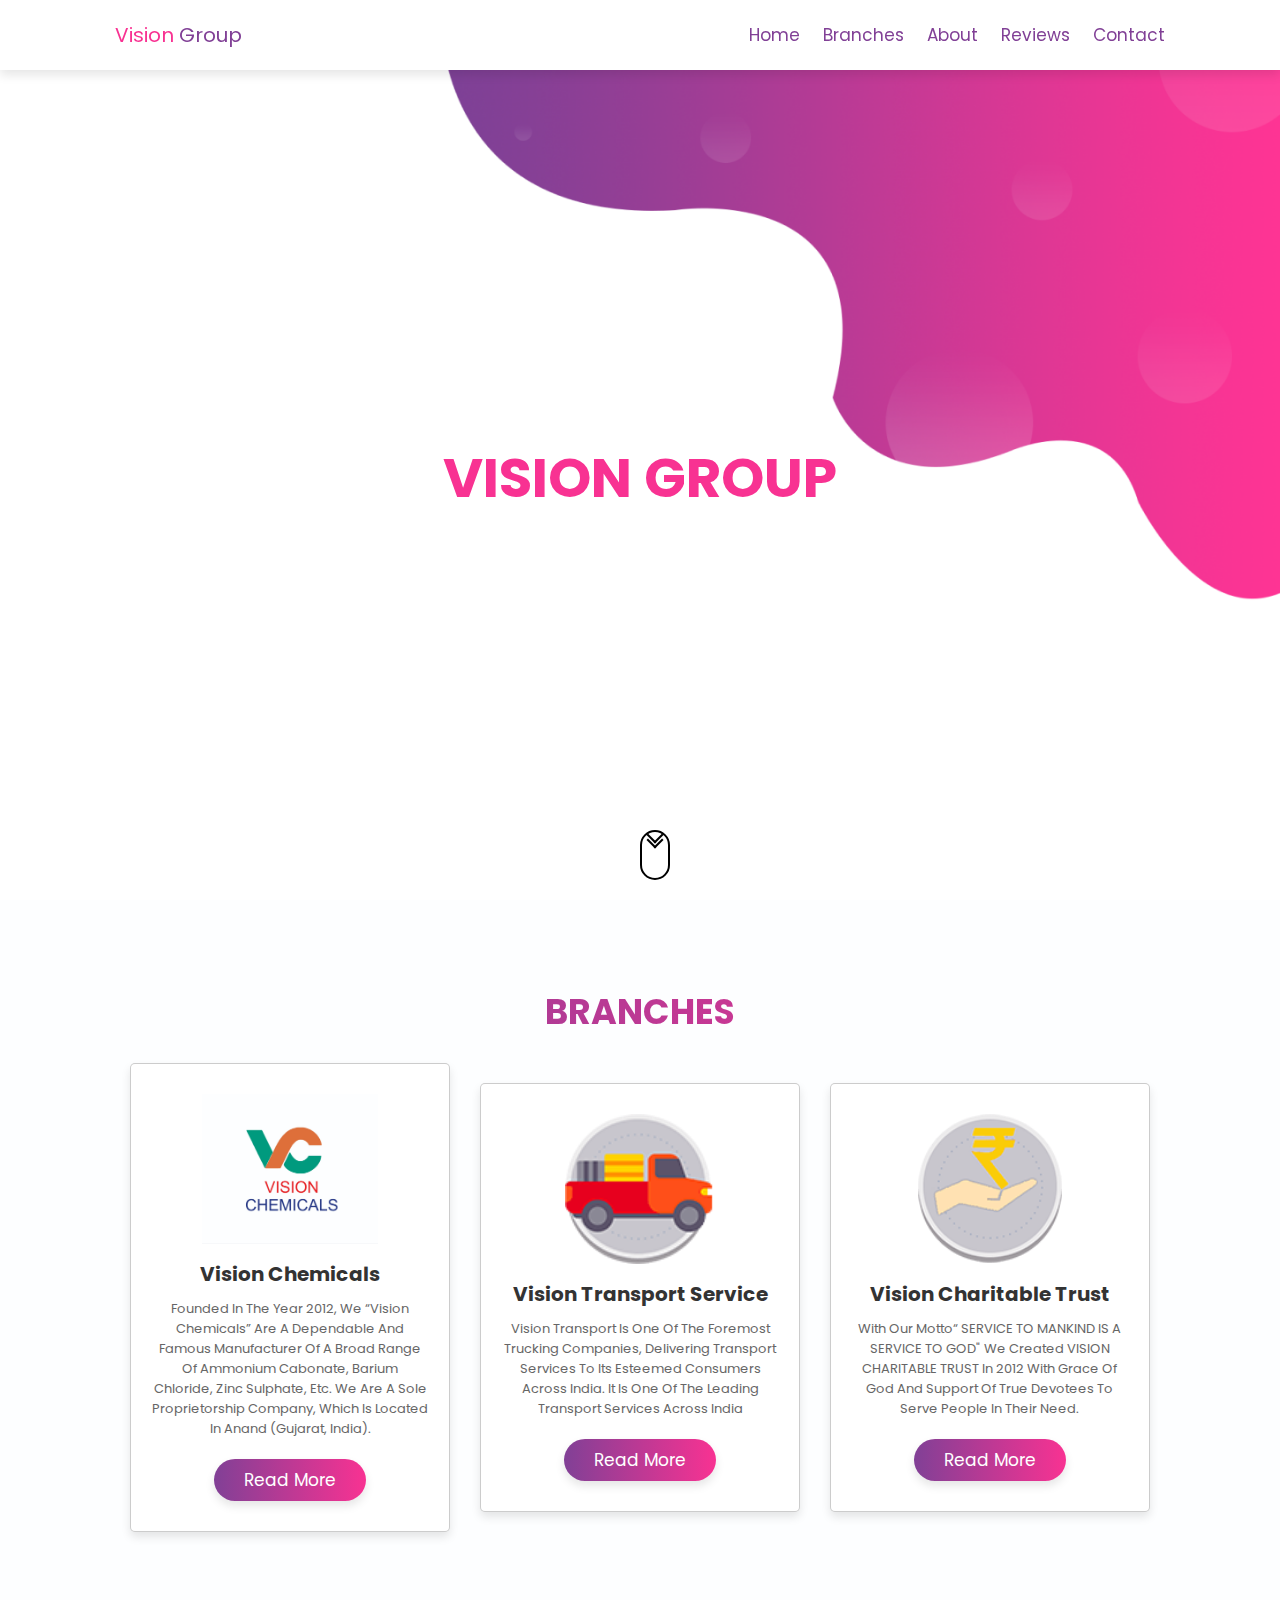
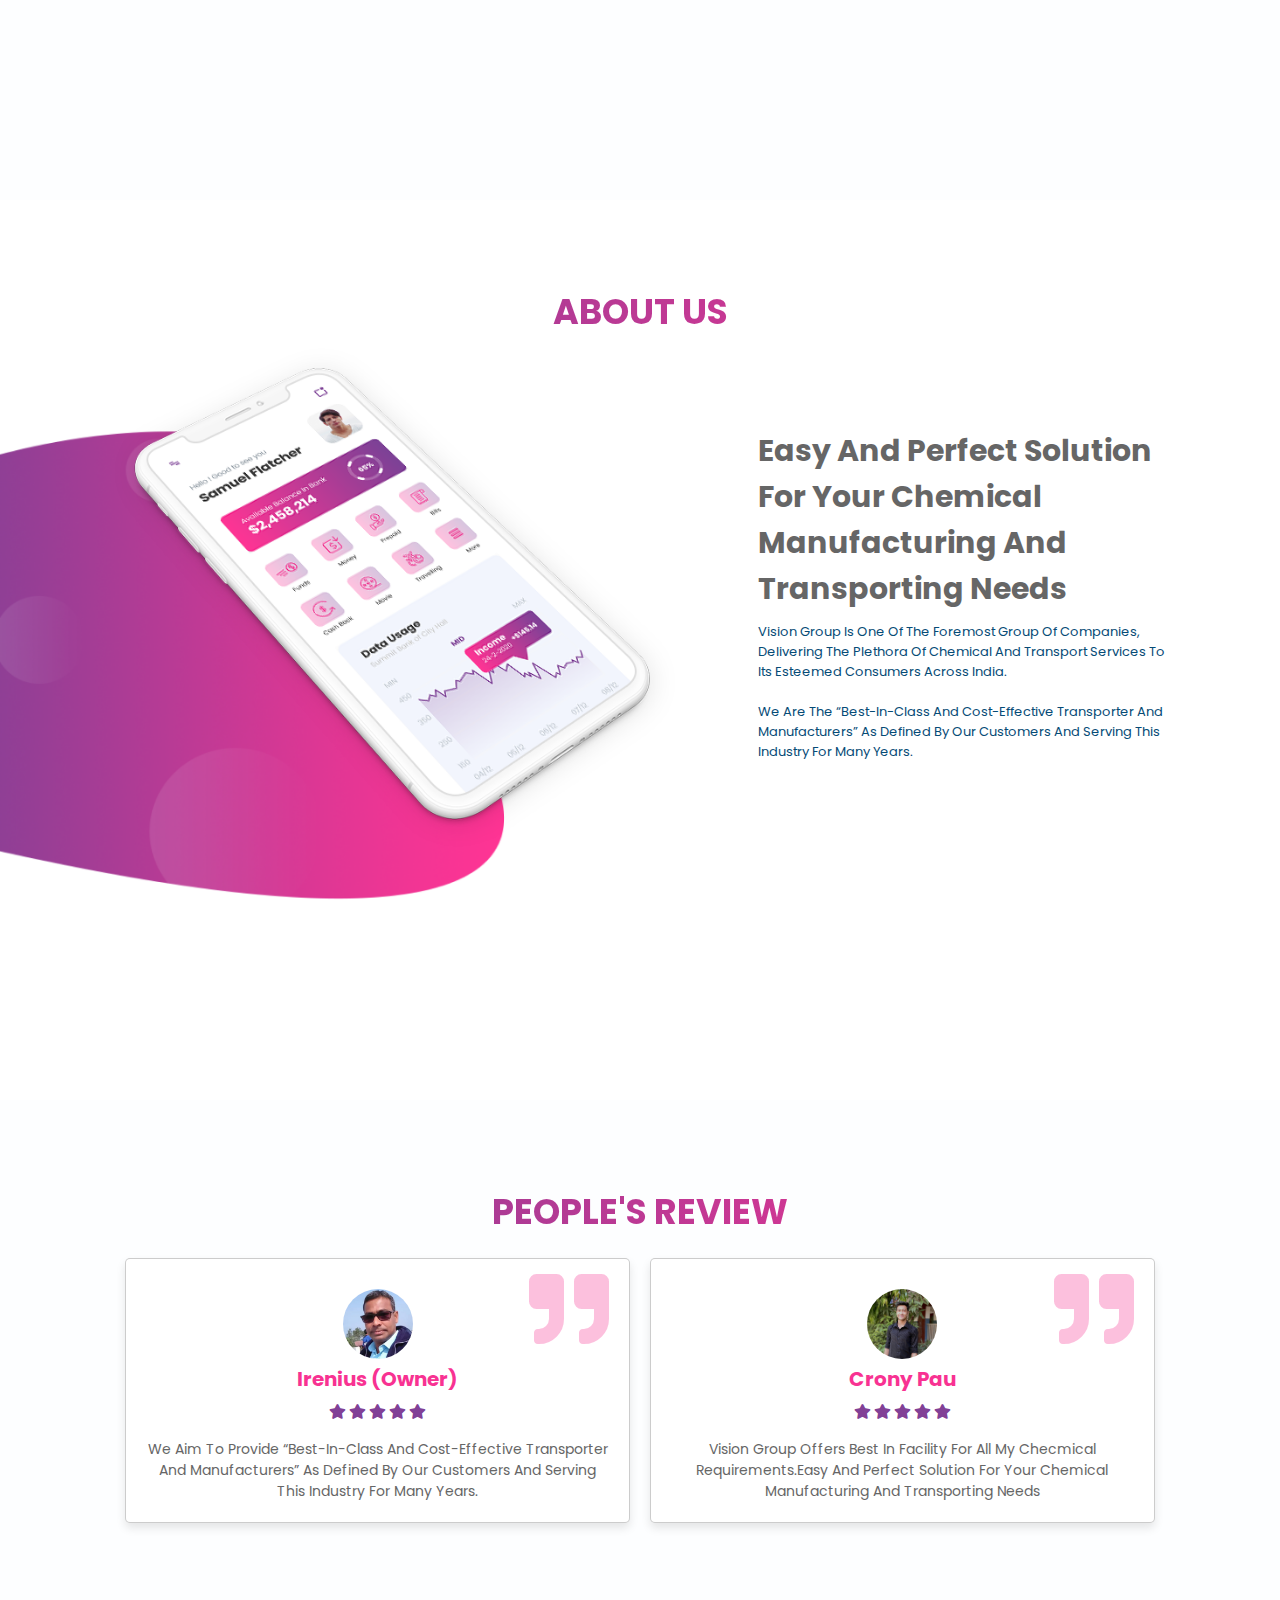
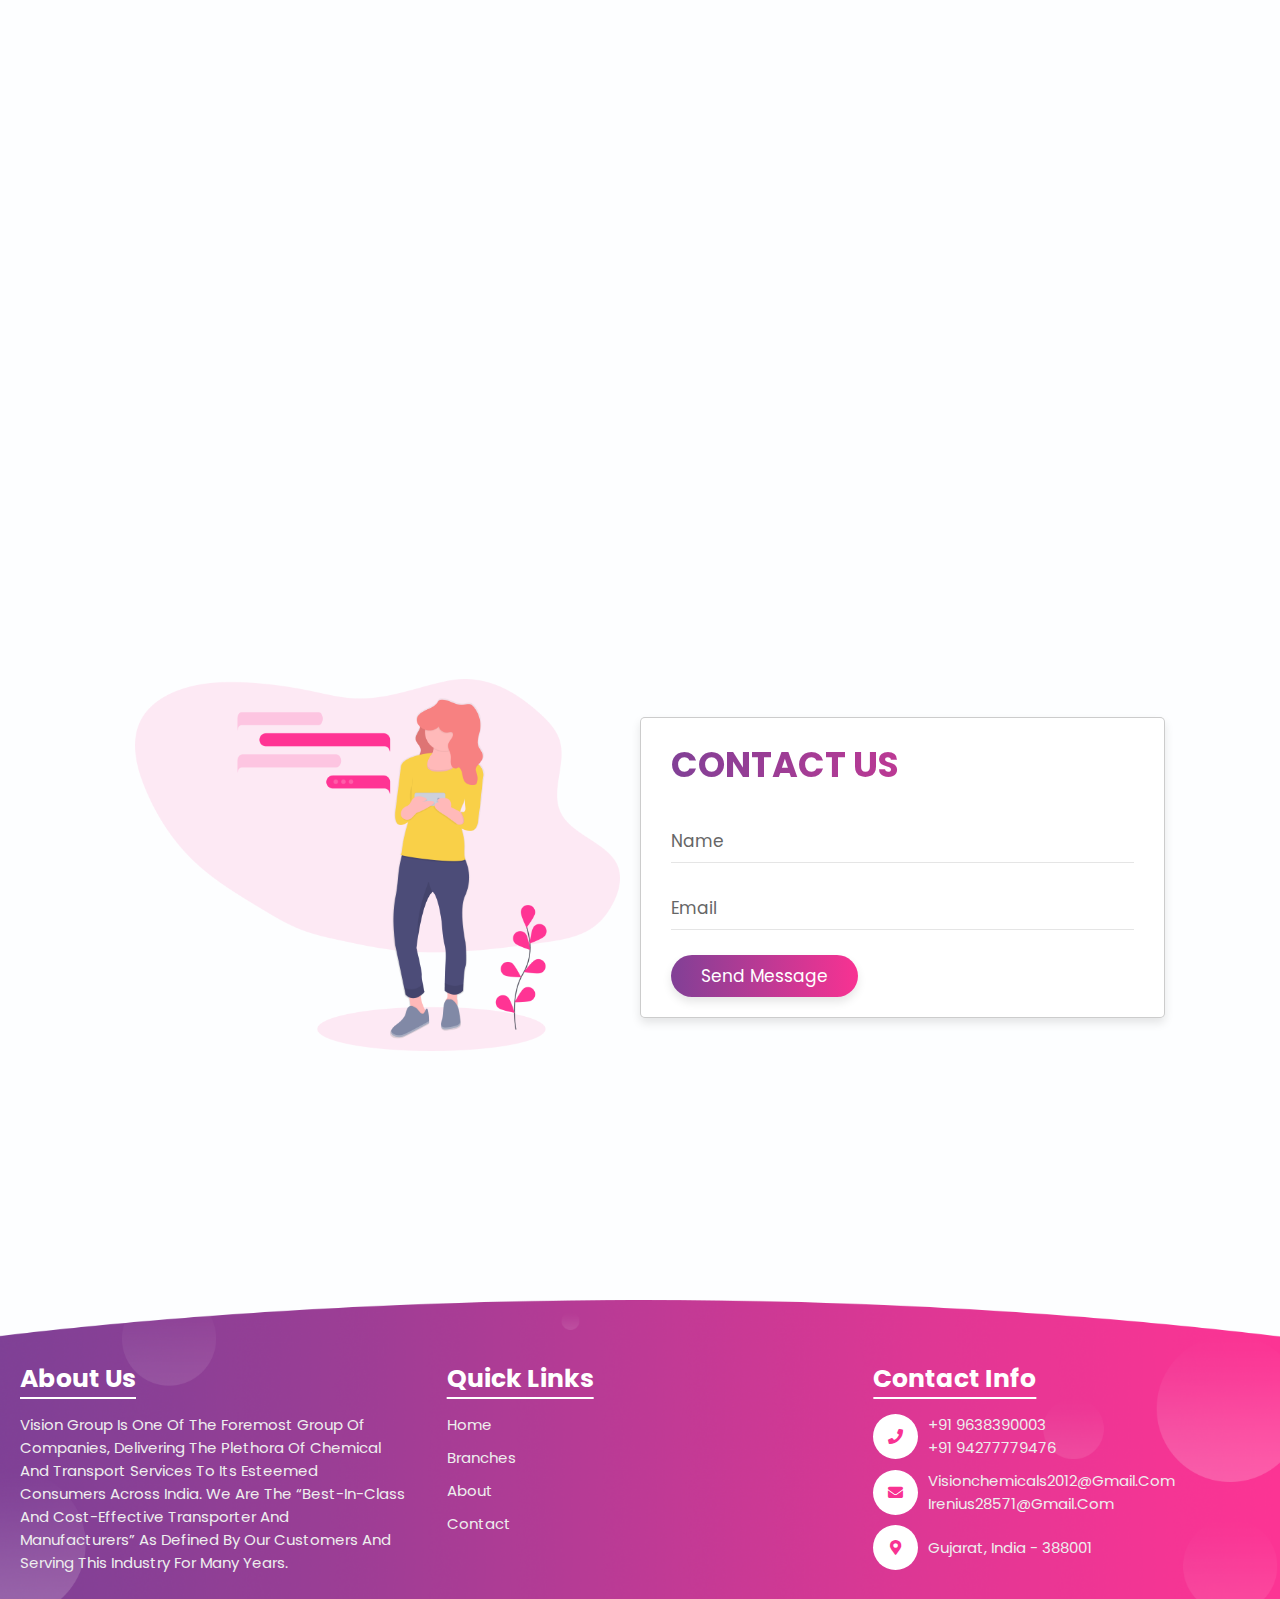
<file: index.html>
<!DOCTYPE html>
<html lang="en">

<head>
    <meta charset="UTF-8">
    <meta name="viewport" content="width=device-width, initial-scale=1.0">
    <title>complete responsive app landing page website design tutorial</title>

    <!-- font awesome cdn link  -->
    <link rel="stylesheet" href="https://cdnjs.cloudflare.com/ajax/libs/font-awesome/5.15.3/css/all.min.css">

    <!-- custom css file link  -->
    <link rel="stylesheet" href="css/style.css">

</head>

<body>

    <!-- header section starts  -->

    <header>

    <a href="#" class="logo"><span>Vision </span>Group</a>

    <input type="checkbox" id="menu-bar">
    <label for="menu-bar" class="fas fa-bars"></label>

    <nav class="navbar">
        <a href="#home">home</a>
        <a href="#features">Branches</a>
        <a href="#about">about</a>
        <a href="#review">reviews</a>
        <a href="#contact">contact</a>
    </nav>

</header>

    <!-- header section ends -->

    <!-- home section starts  -->

    <section class="home" id="home">

        <div class="content">
            <h3><span>Vision group</span></h3>
            <!-- <p>Tagline</p> -->
        </div>


        <!-- 
    <div class="image">
        <img src="images/home-img.png" alt="">
    </div> -->

    </section>

    <a href="#features">
        <div class="scroll-down"></div>
    </a>

    <!-- home section ends -->

    <!-- features section starts  -->

    <section class="features" id="features">

        <h1 class="heading"> Branches </h1>

        <div class="box-container">
            <div class="box">
                <img src="images/vc_img.jpeg" alt="">
                <h3>vision chemicals</h3>
                <p>Founded in the year 2012, we “Vision Chemicals” are a dependable and famous manufacturer of a
                    broad range of Ammonium Cabonate, Barium Chloride, Zinc Sulphate, etc. We are a Sole Proprietorship company,
                    which is located in Anand (Gujarat, India). </p>
                <a href="vc.html" class="btn">read more</a>
            </div>

            <div class="box">
                <img src="images/manipulator-truck-128.webp" alt="">
                <h3>vision transport service</h3>
                <p>Vision transport is one of the foremost trucking companies, delivering transport services to
                    its
                    esteemed consumers across India. It is one of the leading transport services across india</p>
                <a href="vtp.html" class="btn">read more</a>
            </div>
            <div class="box">
                <img src="images/transparent-pricing.webp" alt="">
                <h3>vision charitable trust</h3>
                <p>With our Motto“ SERVICE TO MANKIND IS A SERVICE TO GOD" We created VISION CHARITABLE TRUST in 2012 with
                    Grace of God and support of true devotees to serve people in their need. </p>
                <a href="vct.html" class="btn">read more</a>
            </div>

        </div>

    </section>

    <!-- features section ends -->

    <!-- about section starts  -->

    <section class="about" id="about">

        <h1 class="heading"> about us </h1>

        <div class="column">

            <div class="image">
                <img src="images/about-img.png" alt="">
            </div>

            <div class="content">
                <h3>Easy And Perfect Solution For your chemical manufacturing and transporting needs</h3>
                <p>Vision group is one of the foremost group of companies, delivering the plethora of chemical and transport services to
                    its
                    esteemed consumers across India.</p>
                <p> We are the “best-in-class and cost-effective transporter and manufacturers” as defined by our
                    customers and serving this industry for many years.</p>
            </div>

        </div>

    </section>

    <!-- about section ends -->

    <!-- newsletter  -->
<!-- 
    <div class="newsletter">

        <h3>Subscribe For New Features</h3>
        <p>Lorem ipsum dolor sit amet consectetur adipisicing elit. Natus sed aliquam quibusdam neque magni magnam est
            laborum doloribus, facere dolores.</p>
        <form action="">
            <input type="email" placeholder="enter your email">
            <input type="submit" value="Subscribe">
        </form>

    </div> -->

    <!-- review section starts  -->

    <section class="review" id="review">

        <h1 class="heading"> people's review </h1>

        <div class="box-container">

            <div class="box">
                <i class="fas fa-quote-right"></i>
                <div class="user">
                    <img src="images/papa.webp" alt="">
                    <h3>Irenius (Owner)</h3>
                    <div class="stars">
                        <i class="fas fa-star"></i>
                        <i class="fas fa-star"></i>
                        <i class="fas fa-star"></i>
                        <i class="fas fa-star"></i>
                        <i class="fas fa-star"></i>
                    </div>
                    <div class="comment">
                        we aim to provide “best-in-class and cost-effective transporter and manufacturers” as defined by our
                        customers and serving this industry for many years.
                    </div>
                </div>
            </div>

            <div class="box">
                <i class="fas fa-quote-right"></i>
                <div class="user">
                    <img src="images/IMG_20220417_131415cc.jpg" alt="">
                    <h3>Crony Pau</h3>
                    <div class="stars">
                        <i class="fas fa-star"></i>
                        <i class="fas fa-star"></i>
                        <i class="fas fa-star"></i>
                        <i class="fas fa-star"></i>
                        <i class="fas fa-star"></i>
                    </div>
                    <div class="comment">
                        Vision group offers best in facility for all my checmical requirements.Easy And Perfect Solution For your chemical manufacturing and transporting needs
                    </div>
                </div>
            </div>
            

        </div>

    </section>

    <!-- review section ends -->

    <!-- pricing section starts  -->

    <!-- <section class="pricing" id="pricing">

        <h1 class="heading"> Our Pricing Plans </h1>

        <div class="box-container">

            <div class="box">
                <h3 class="title">basic</h3>
                <div class="price">$10<span>/monthly</span></div>
                <ul>
                    <li> <i class="fas fa-check"></i> 1000+ downloads </li>
                    <li> <i class="fas fa-check"></i> No transaction fees </li>
                    <li> <i class="fas fa-times"></i> unlimited storage </li>
                    <li> <i class="fas fa-times"></i> 5 downloads </li>
                </ul>
                <a href="#" class="btn">check out</a>
            </div>

            <div class="box">
                <h3 class="title">standard</h3>
                <div class="price">$15<span>/monthly</span></div>
                <ul>
                    <li> <i class="fas fa-check"></i> 1000+ downloads </li>
                    <li> <i class="fas fa-check"></i> No transaction fees </li>
                    <li> <i class="fas fa-check"></i> unlimited storage </li>
                    <li> <i class="fas fa-times"></i> 5 downloads </li>
                </ul>
                <a href="#" class="btn">check out</a>
            </div>

            <div class="box">
                <h3 class="title">premium</h3>
                <div class="price">$25<span>/monthly</span></div>
                <ul>
                    <li> <i class="fas fa-check"></i> 1000+ downloads </li>
                    <li> <i class="fas fa-check"></i> No transaction fees </li>
                    <li> <i class="fas fa-check"></i> unlimited storage </li>
                    <li> <i class="fas fa-check"></i> 5 downloads </li>
                </ul>
                <a href="#" class="btn">check out</a>
            </div>

        </div>

    </section> -->

    <!-- pricing section ends -->

    <!-- contact section starts  -->

    <section class="contact" id="contact">

        <div class="image">
            <img src="images/contact-img.png" alt="">
        </div>

        <form action="mailto:visionchemicals2012@gmail.com">

            <h1 class="heading">contact us</h1>

            <div class="inputBox">
                <input type="text" required>
                <label>name</label>
            </div>

            <div class="inputBox">
                <input type="email" required>
                <label>email</label>
            </div>

            <input type="submit" class="btn" value="send message">

        </form>

    </section>

    <!-- contact section edns -->

    <!-- footer section starts  -->

    <div class="footer">

        <div class="box-container">

            <div class="box">
                <h3>about us</h3>
                <p>Vision group is one of the foremost group of companies, delivering the plethora of chemical and transport services to
                    its
                    esteemed consumers across India. We are the “best-in-class and cost-effective transporter and manufacturers” as defined by our
                    customers and serving this industry for many years.</p>
            </div>

            <div class="box">
                <h3>quick links</h3>
                <a href="#home">home</a>
                <a href="#features">Branches</a>
                <a href="#about">about</a>
                <a href="#contact">contact</a>
            </div>

            <div class="box">
                <h3>contact info</h3>
                <div class="info">
                    <i class="fas fa-phone"></i>
                    <p> +91 9638390003 <br> +91 94277779476 </p>
                </div>
                <div class="info">
                    <i class="fas fa-envelope"></i>
                    <p> visionchemicals2012@gmail.com <br> irenius28571@gmail.com </p>
                </div>
                <div class="info">
                    <i class="fas fa-map-marker-alt"></i>
                    <p> Gujarat, india - 388001 </p>
                </div>
            </div>

        </div>

    </div>

</body>

</html>
</file>
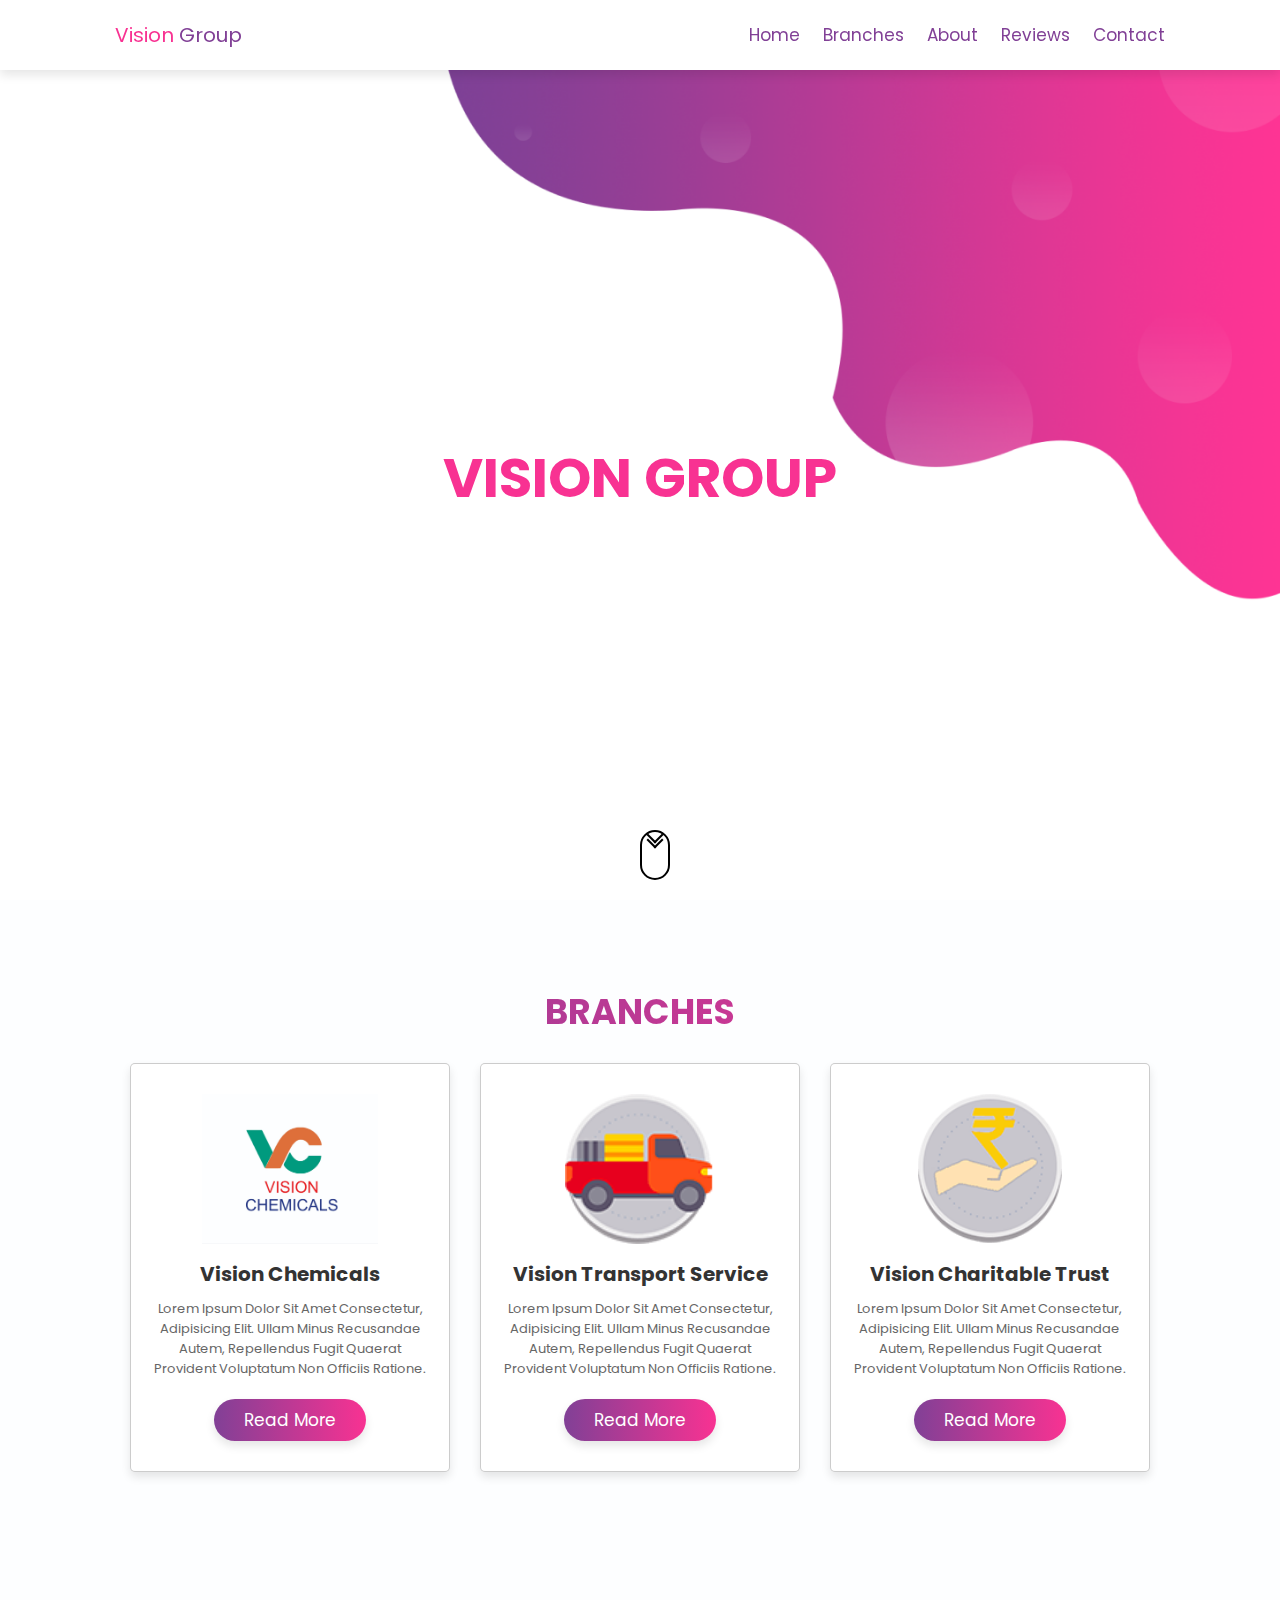
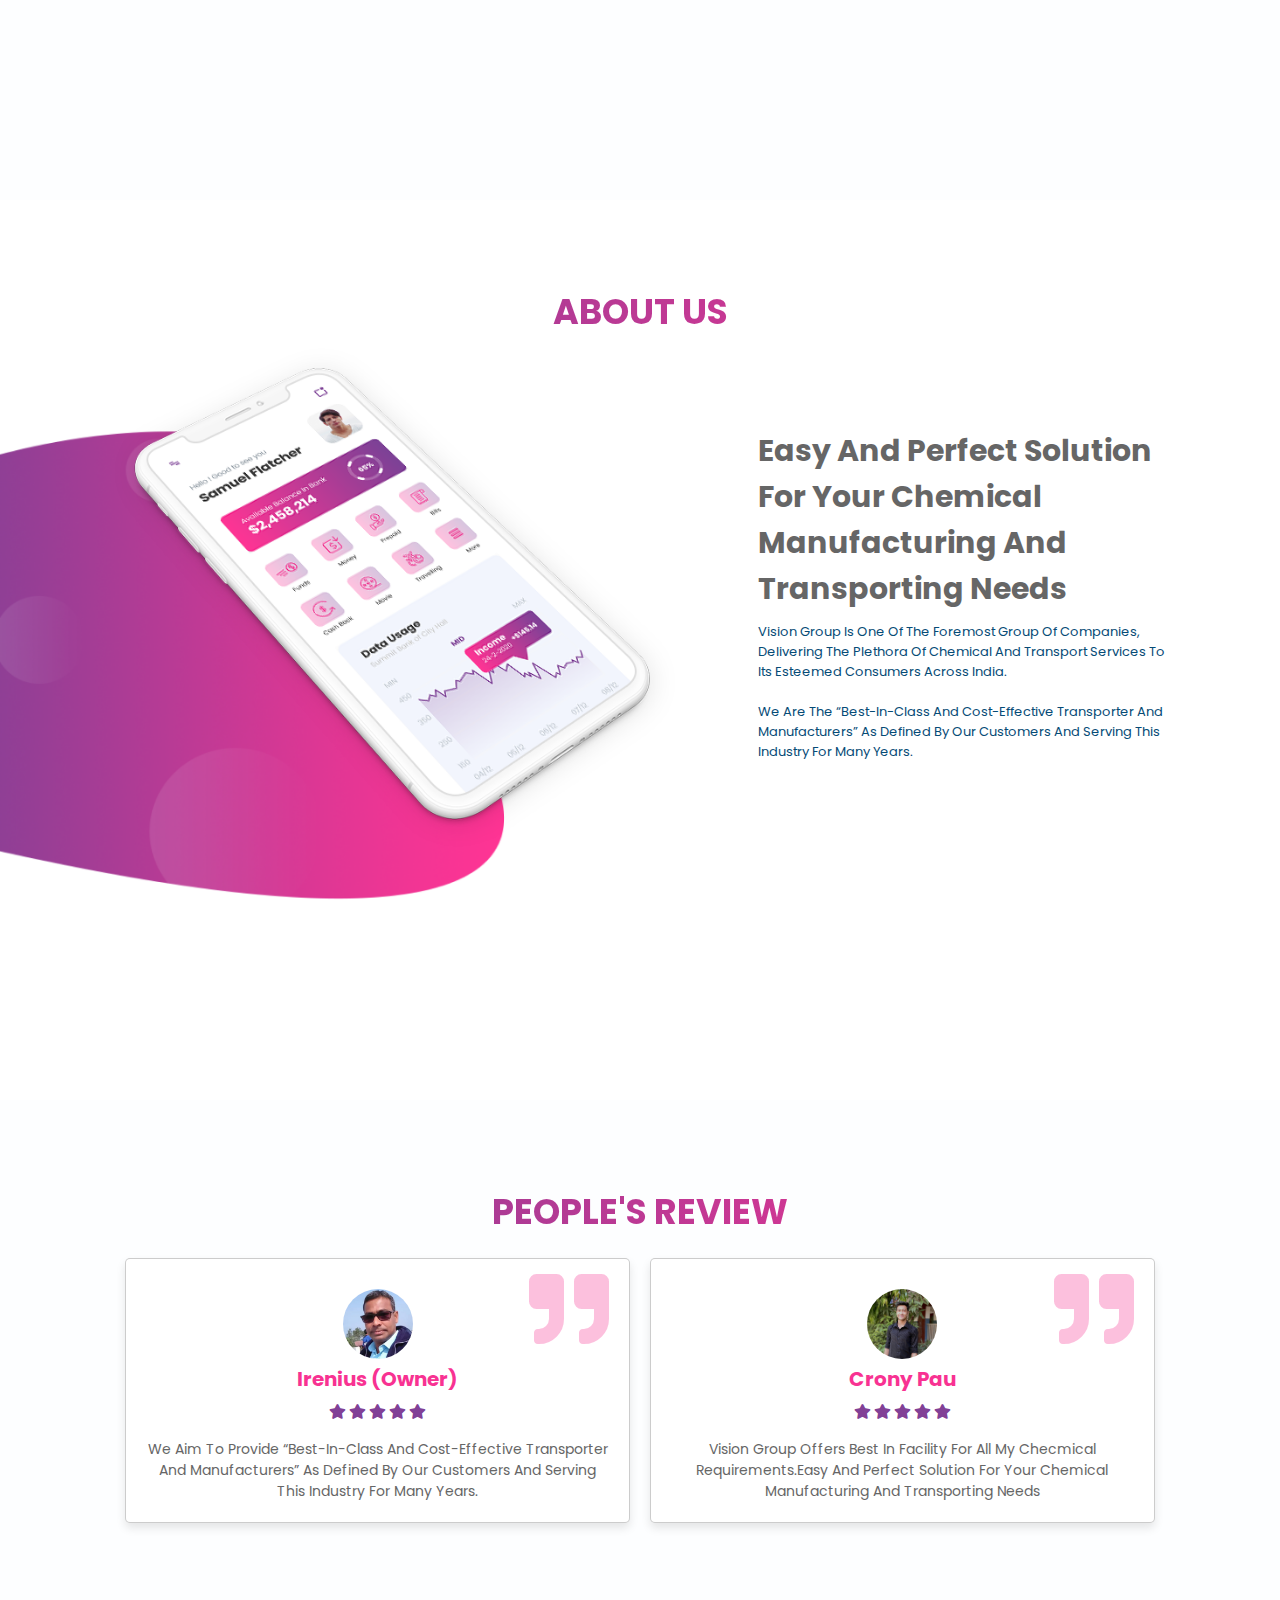
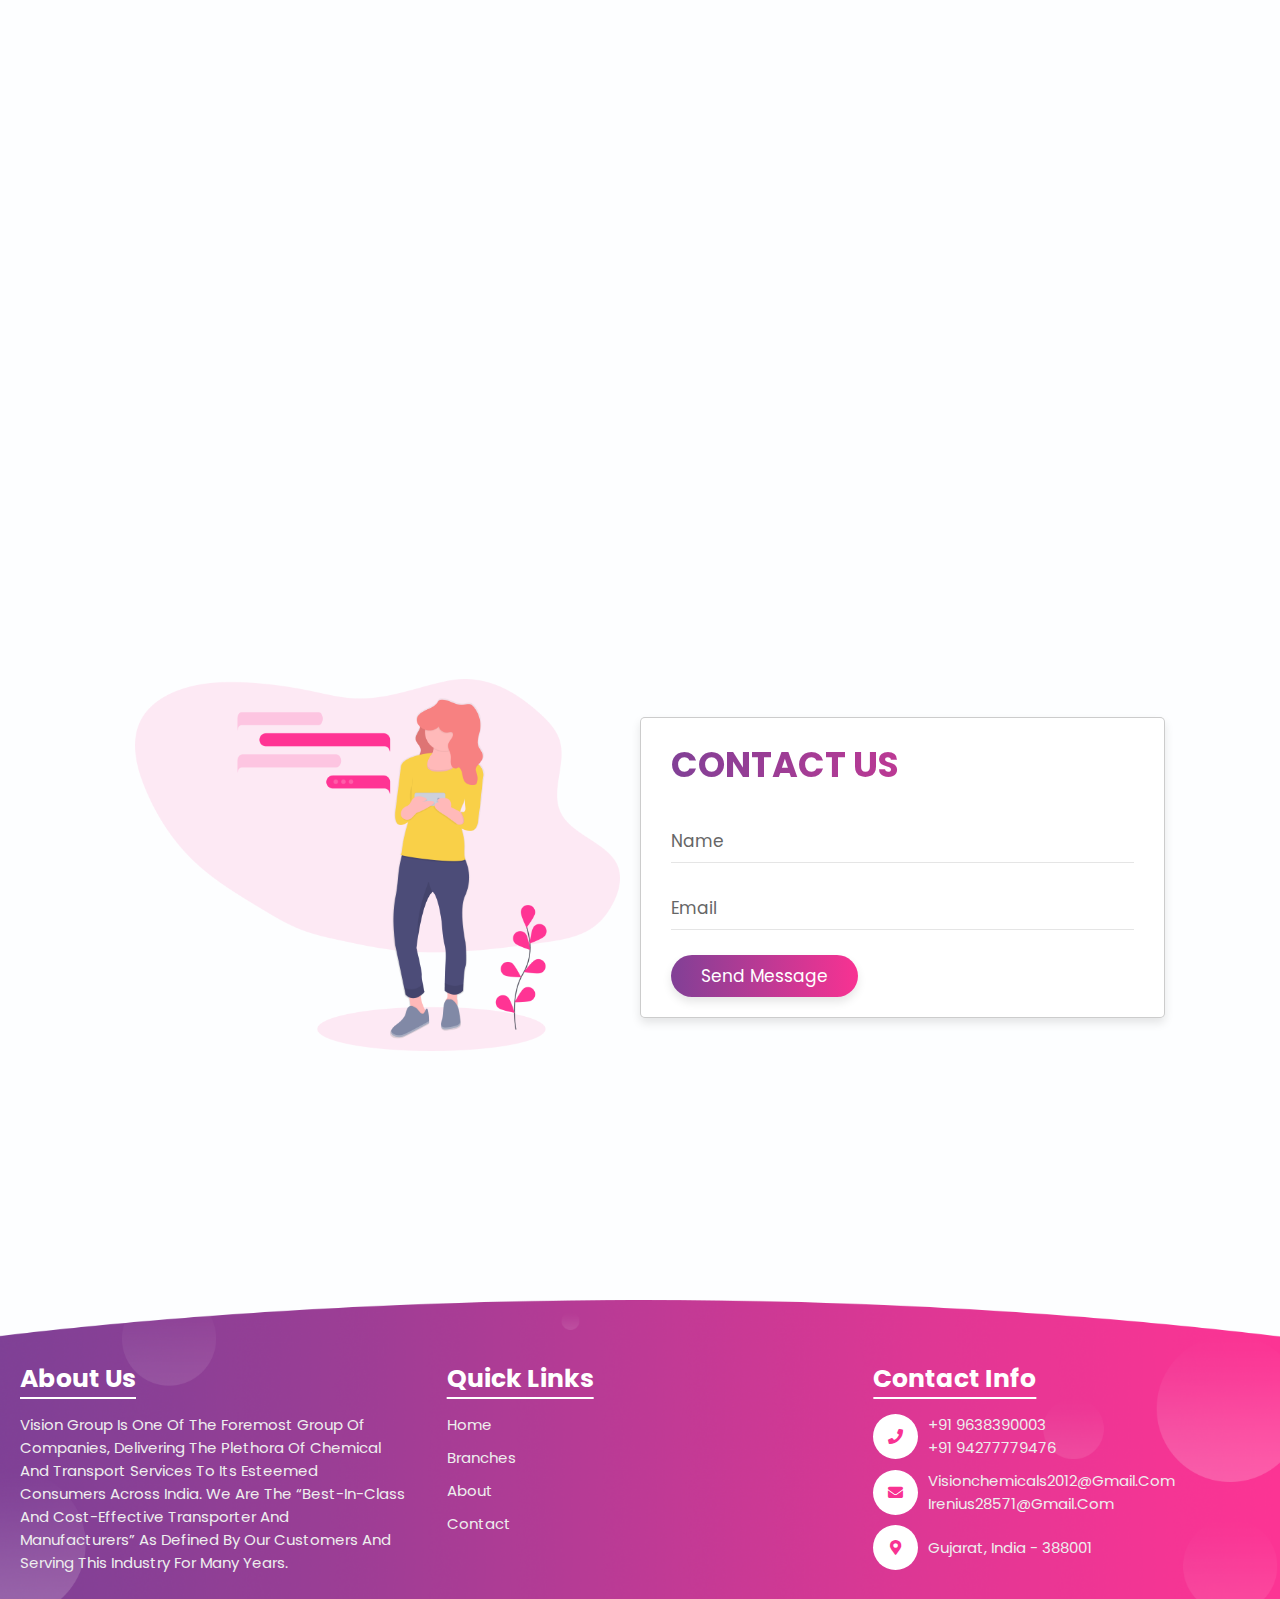
<file: landing_page.html>
<!DOCTYPE html>
<html lang="en">

<head>
    <meta charset="UTF-8">
    <meta name="viewport" content="width=device-width, initial-scale=1.0">
    <title>complete responsive app landing page website design tutorial</title>

    <!-- font awesome cdn link  -->
    <link rel="stylesheet" href="https://cdnjs.cloudflare.com/ajax/libs/font-awesome/5.15.3/css/all.min.css">

    <!-- custom css file link  -->
    <link rel="stylesheet" href="css/style.css">

</head>

<body>

    <!-- header section starts  -->

    <header>

    <a href="#" class="logo"><span>Vision </span>Group</a>

    <input type="checkbox" id="menu-bar">
    <label for="menu-bar" class="fas fa-bars"></label>

    <nav class="navbar">
        <a href="#home">home</a>
        <a href="#features">Branches</a>
        <a href="#about">about</a>
        <a href="#review">reviews</a>
        <a href="#contact">contact</a>
    </nav>

</header>

    <!-- header section ends -->

    <!-- home section starts  -->

    <section class="home" id="home">

        <div class="content">
            <h3><span>Vision group</span></h3>
            <!-- <p>Tagline</p> -->
        </div>


        <!-- 
    <div class="image">
        <img src="images/home-img.png" alt="">
    </div> -->

    </section>

    <a href="#features">
        <div class="scroll-down"></div>
    </a>

    <!-- home section ends -->

    <!-- features section starts  -->

    <section class="features" id="features">

        <h1 class="heading"> Branches </h1>

        <div class="box-container">
            <div class="box">
                <img src="images/vc_img.jpeg" alt="">
                <h3>vision chemicals</h3>
                <p>Lorem ipsum dolor sit amet consectetur, adipisicing elit. Ullam minus recusandae autem, repellendus
                    fugit quaerat provident voluptatum non officiis ratione.</p>
                <a href="vc.html" class="btn">read more</a>
            </div>

            <div class="box">
                <img src="images/manipulator-truck-128.webp" alt="">
                <h3>vision transport service</h3>
                <p>Lorem ipsum dolor sit amet consectetur, adipisicing elit. Ullam minus recusandae autem, repellendus
                    fugit quaerat provident voluptatum non officiis ratione.</p>
                <a href="vtp.html" class="btn">read more</a>
            </div>
            <div class="box">
                <img src="images/transparent-pricing.webp" alt="">
                <h3>vision charitable trust</h3>
                <p>Lorem ipsum dolor sit amet consectetur, adipisicing elit. Ullam minus recusandae autem, repellendus
                    fugit quaerat provident voluptatum non officiis ratione.</p>
                <a href="vct.html" class="btn">read more</a>
            </div>

        </div>

    </section>

    <!-- features section ends -->

    <!-- about section starts  -->

    <section class="about" id="about">

        <h1 class="heading"> about us </h1>

        <div class="column">

            <div class="image">
                <img src="images/about-img.png" alt="">
            </div>

            <div class="content">
                <h3>Easy And Perfect Solution For your chemical manufacturing and transporting needs</h3>
                <p>Vision group is one of the foremost group of companies, delivering the plethora of chemical and transport services to
                    its
                    esteemed consumers across India.</p>
                <p> We are the “best-in-class and cost-effective transporter and manufacturers” as defined by our
                    customers and serving this industry for many years.</p>
            </div>

        </div>

    </section>

    <!-- about section ends -->

    <!-- newsletter  -->
<!-- 
    <div class="newsletter">

        <h3>Subscribe For New Features</h3>
        <p>Lorem ipsum dolor sit amet consectetur adipisicing elit. Natus sed aliquam quibusdam neque magni magnam est
            laborum doloribus, facere dolores.</p>
        <form action="">
            <input type="email" placeholder="enter your email">
            <input type="submit" value="Subscribe">
        </form>

    </div> -->

    <!-- review section starts  -->

    <section class="review" id="review">

        <h1 class="heading"> people's review </h1>

        <div class="box-container">

            <div class="box">
                <i class="fas fa-quote-right"></i>
                <div class="user">
                    <img src="images/papa.webp" alt="">
                    <h3>Irenius (Owner)</h3>
                    <div class="stars">
                        <i class="fas fa-star"></i>
                        <i class="fas fa-star"></i>
                        <i class="fas fa-star"></i>
                        <i class="fas fa-star"></i>
                        <i class="fas fa-star"></i>
                    </div>
                    <div class="comment">
                        we aim to provide “best-in-class and cost-effective transporter and manufacturers” as defined by our
                        customers and serving this industry for many years.
                    </div>
                </div>
            </div>

            <div class="box">
                <i class="fas fa-quote-right"></i>
                <div class="user">
                    <img src="images/IMG_20220417_131415cc.jpg" alt="">
                    <h3>Crony Pau</h3>
                    <div class="stars">
                        <i class="fas fa-star"></i>
                        <i class="fas fa-star"></i>
                        <i class="fas fa-star"></i>
                        <i class="fas fa-star"></i>
                        <i class="fas fa-star"></i>
                    </div>
                    <div class="comment">
                        Vision group offers best in facility for all my checmical requirements.Easy And Perfect Solution For your chemical manufacturing and transporting needs
                    </div>
                </div>
            </div>
            

        </div>

    </section>

    <!-- review section ends -->

    <!-- pricing section starts  -->

    <!-- <section class="pricing" id="pricing">

        <h1 class="heading"> Our Pricing Plans </h1>

        <div class="box-container">

            <div class="box">
                <h3 class="title">basic</h3>
                <div class="price">$10<span>/monthly</span></div>
                <ul>
                    <li> <i class="fas fa-check"></i> 1000+ downloads </li>
                    <li> <i class="fas fa-check"></i> No transaction fees </li>
                    <li> <i class="fas fa-times"></i> unlimited storage </li>
                    <li> <i class="fas fa-times"></i> 5 downloads </li>
                </ul>
                <a href="#" class="btn">check out</a>
            </div>

            <div class="box">
                <h3 class="title">standard</h3>
                <div class="price">$15<span>/monthly</span></div>
                <ul>
                    <li> <i class="fas fa-check"></i> 1000+ downloads </li>
                    <li> <i class="fas fa-check"></i> No transaction fees </li>
                    <li> <i class="fas fa-check"></i> unlimited storage </li>
                    <li> <i class="fas fa-times"></i> 5 downloads </li>
                </ul>
                <a href="#" class="btn">check out</a>
            </div>

            <div class="box">
                <h3 class="title">premium</h3>
                <div class="price">$25<span>/monthly</span></div>
                <ul>
                    <li> <i class="fas fa-check"></i> 1000+ downloads </li>
                    <li> <i class="fas fa-check"></i> No transaction fees </li>
                    <li> <i class="fas fa-check"></i> unlimited storage </li>
                    <li> <i class="fas fa-check"></i> 5 downloads </li>
                </ul>
                <a href="#" class="btn">check out</a>
            </div>

        </div>

    </section> -->

    <!-- pricing section ends -->

    <!-- contact section starts  -->

    <section class="contact" id="contact">

        <div class="image">
            <img src="images/contact-img.png" alt="">
        </div>

        <form action="mailto:visionchemicals2012@gmail.com">

            <h1 class="heading">contact us</h1>

            <div class="inputBox">
                <input type="text" required>
                <label>name</label>
            </div>

            <div class="inputBox">
                <input type="email" required>
                <label>email</label>
            </div>

            <input type="submit" class="btn" value="send message">

        </form>

    </section>

    <!-- contact section edns -->

    <!-- footer section starts  -->

    <div class="footer">

        <div class="box-container">

            <div class="box">
                <h3>about us</h3>
                <p>Vision group is one of the foremost group of companies, delivering the plethora of chemical and transport services to
                    its
                    esteemed consumers across India. We are the “best-in-class and cost-effective transporter and manufacturers” as defined by our
                    customers and serving this industry for many years.</p>
            </div>

            <div class="box">
                <h3>quick links</h3>
                <a href="#home">home</a>
                <a href="#features">Branches</a>
                <a href="#about">about</a>
                <a href="#contact">contact</a>
            </div>

            <div class="box">
                <h3>contact info</h3>
                <div class="info">
                    <i class="fas fa-phone"></i>
                    <p> +91 9638390003 <br> +91 94277779476 </p>
                </div>
                <div class="info">
                    <i class="fas fa-envelope"></i>
                    <p> visionchemicals2012@gmail.com <br> irenius28571@gmail.com </p>
                </div>
                <div class="info">
                    <i class="fas fa-map-marker-alt"></i>
                    <p> Gujarat, india - 388001 </p>
                </div>
            </div>

        </div>

    </div>

    <!-- footer section ends -->




















</body>

</html>
</file>
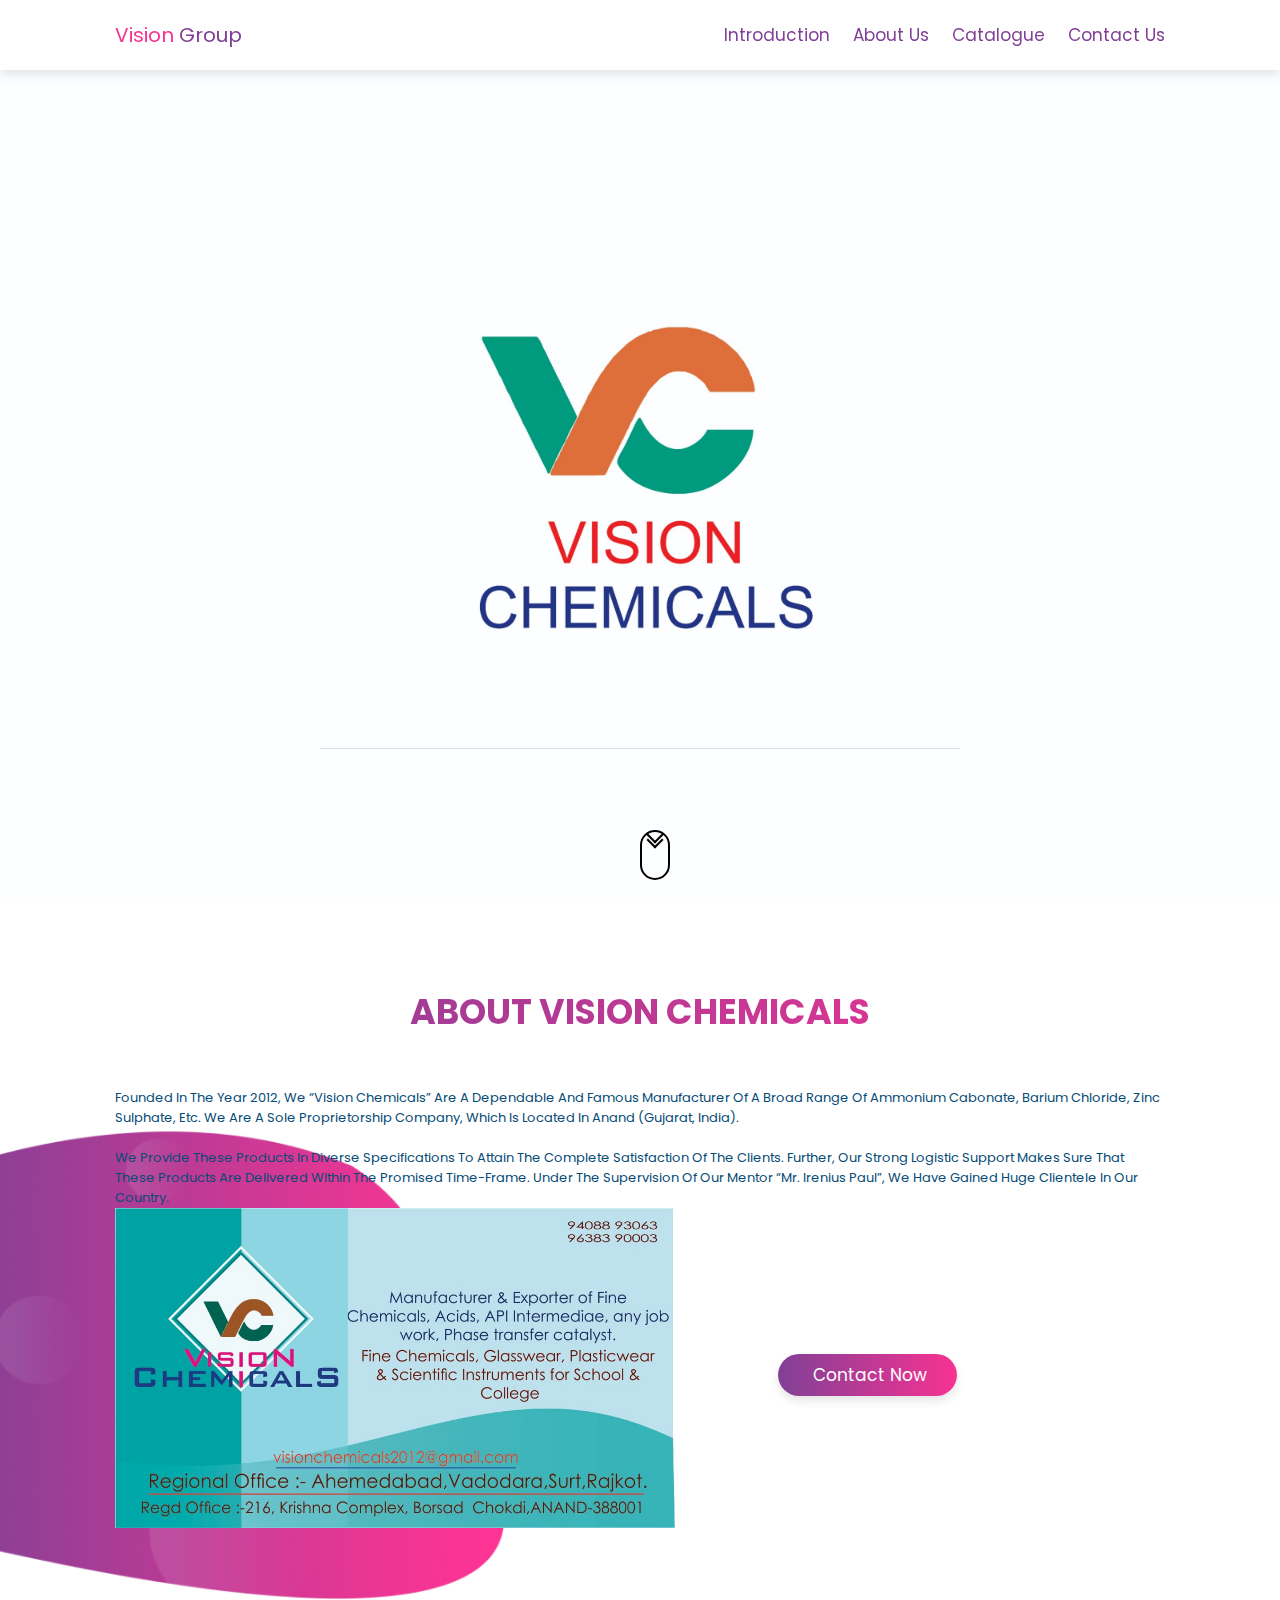
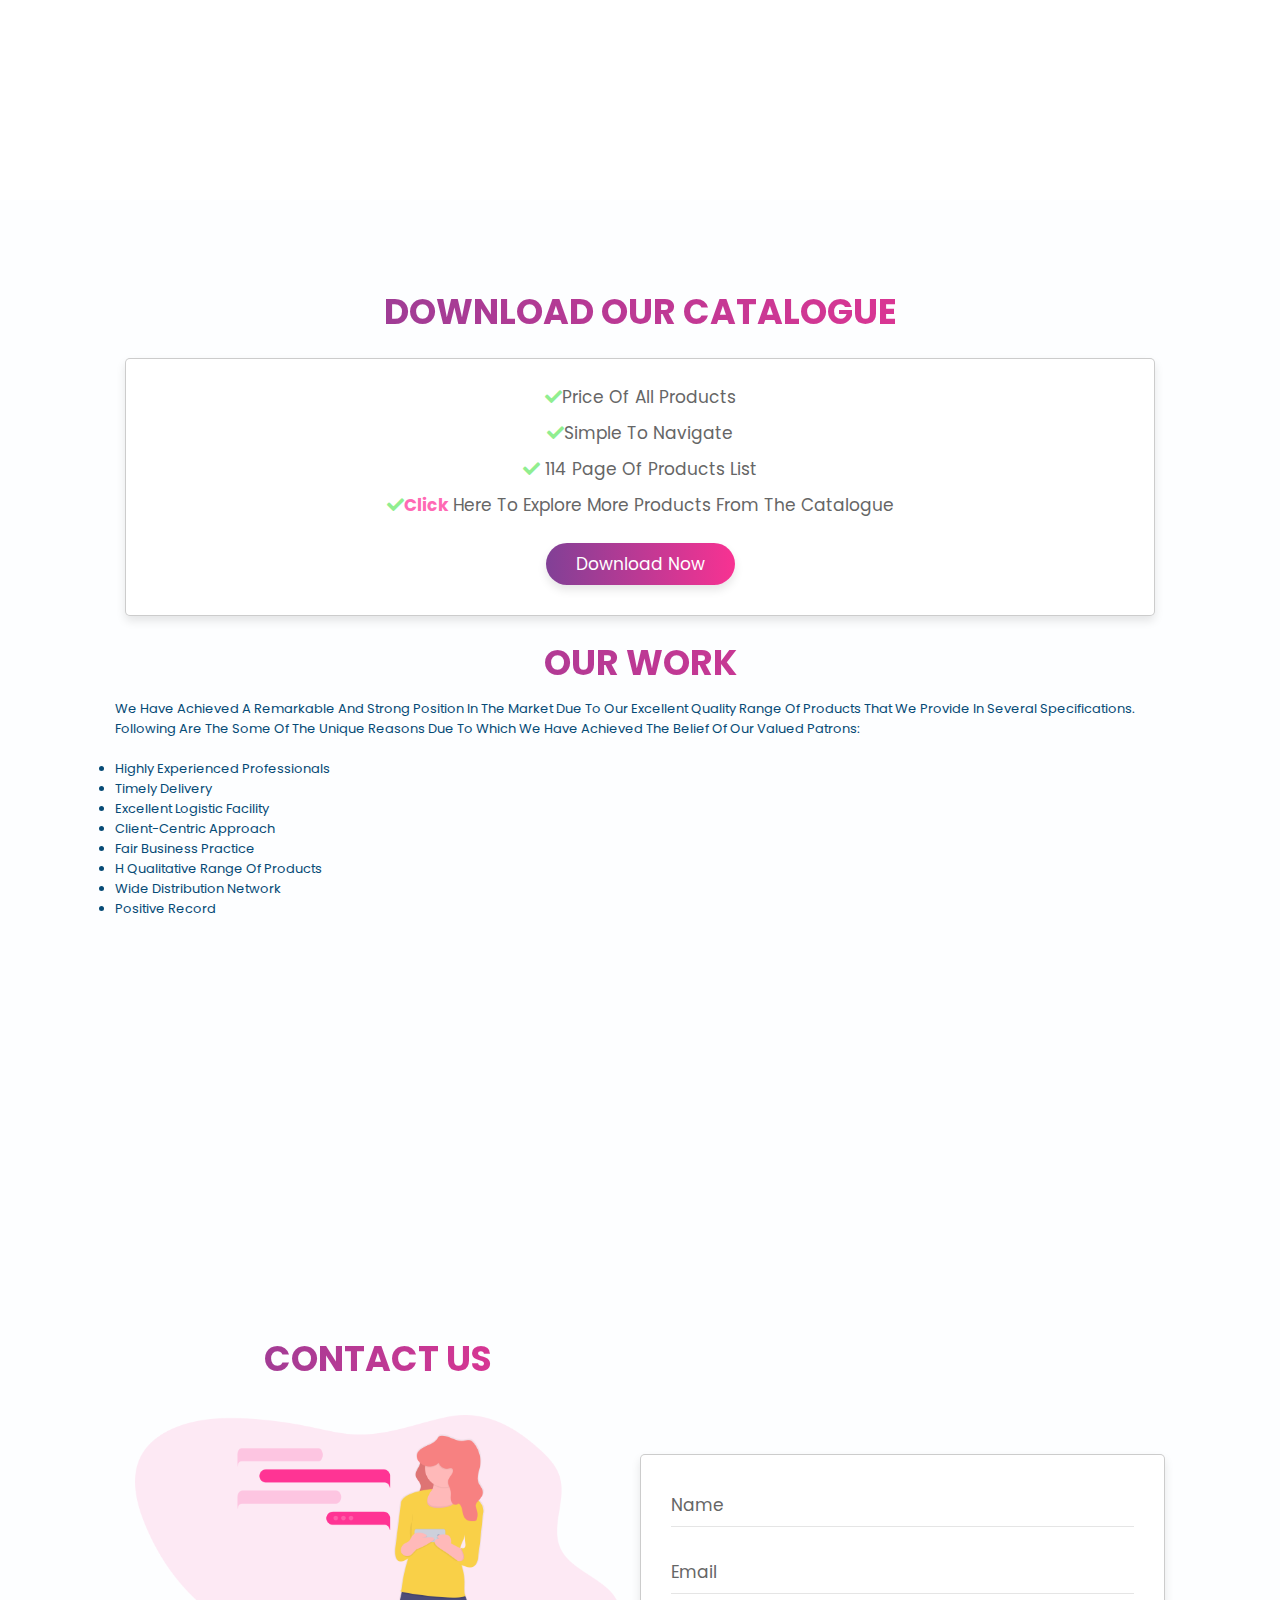
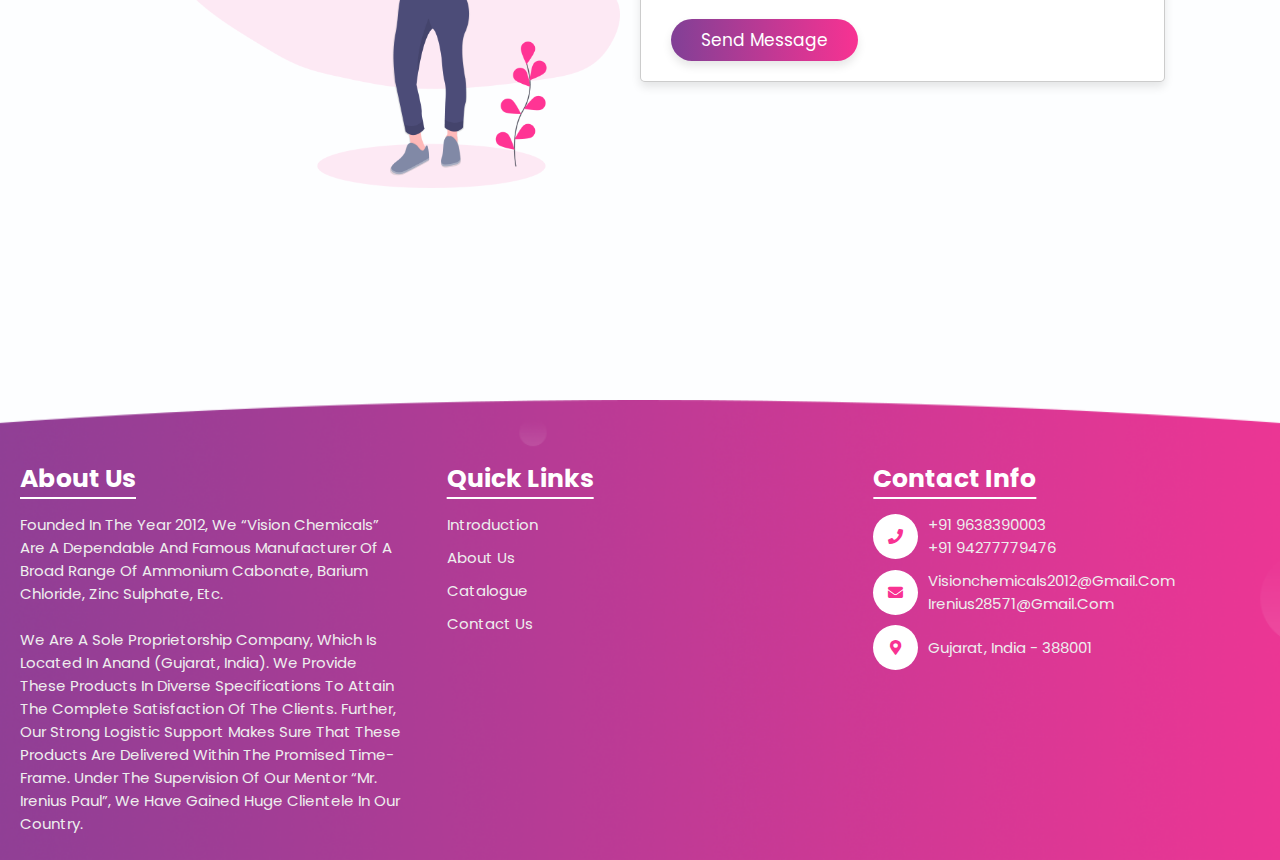
<file: vc.html>
<!DOCTYPE html>
<html lang="en">

<head>
    <meta charset="UTF-8">
    <meta http-equiv="X-UA-Compatible" content="IE=edge">
    <meta name="viewport" content="width=device-width, initial-scale=1.0">
    <title>Vision chemicals</title>

    <!-- font awesome cdn link -->
    <link rel="stylesheet" href="https://use.fontawesome.com/releases/v5.15.4/css/all.css">

    <!-- custom css file link  -->
    <link rel="stylesheet" href="css/style.css">
</head>

<body>

    <header>

        <a href="index.html" class="logo"><span>Vision </span>Group</a>

        <input type="checkbox" id="menu-bar">
        <label for="menu-bar" class="fas fa-bars"></label>

        <nav class="navbar">
            <!-- about is introduction -->
            <a href="#home">Introduction</a>


            <a href="#about">About Us</a>

            <!-- review is catalogue -->
            <a href="#pricing">Catalogue</a>

            <a href="#contact">Contact Us</a>
        </nav>

    </header>


    <section class="home-vc" id="home">

        <!-- <div class="content">
            <h3><span>Vision Chemicals</span></h3>
        </div> -->
        <div class="image">
            <img src="images/vc_img.jpeg" alt="">
        </div>

    </section>


    <a href="#about">
        <div class="scroll-down"></div>
    </a>


    <section class="about" id="about">

        <h1 class="heading"> about vision chemicals </h1>
        <p style="font-size: 13px;
        color: #064B76;"><br><br> Founded in the year 2012, we “Vision Chemicals” are a dependable and famous manufacturer of a
            broad range of Ammonium Cabonate, Barium Chloride, Zinc Sulphate, etc. We are a Sole Proprietorship company,
            which is located in Anand (Gujarat, India). <br><br>We provide these products in diverse specifications to
            attain the complete satisfaction of the clients. Further, our strong logistic support makes sure that these
            products are delivered within the promised time-frame. Under the supervision of our mentor “Mr. Irenius
            Paul”, we have gained huge clientele in our country.</p>

        <div class="column">

            <div class="image">
                <img src="images/vc_about.jpeg" alt="">
            </div>

            <div class="content">
                <div class="buttons">
                    <a href="#contact" class="btn"> <i class="fab fa-call"></i> Contact now </a>
                    <!-- <a href="#" class="btn"> <i class="fab fa-google-play"></i> google-play </a> -->
                </div>
            </div>

        </div>

    </section>

    <section class="pricing" id="pricing">

        <h1 class="heading">Download our catalogue </h1>

        <div class="box-container">



            <div class="box">
                <ul>
                    <li> <i class="fas fa-check"></i>Price of all products</li>
                    <li> <i class="fas fa-check"></i>Simple to navigate</li>
                    <li> <i class="fas fa-check"></i> 114 page of products list</li>
                    <li> <i class="fas fa-check"></i><a style="color: hotpink; font-weight: bold;"
                            href="https://www.indiamart.com/visionchemicals/" target="_blank" class="click">Click</a>
                        here to explore more products from the catalogue </li>
                </ul>
                <a href="https://drive.google.com/file/d/1Ryn_A0dXDrdMBGfzF4cLoCNBqXT3Xa1q/view?usp=sharing/"
                    target="_blank" class="btn">Download now</a>

            </div>
        </div>


        <h1 class="heading">our work</h1>
        <p>We have achieved a remarkable and strong position in the market due to our excellent quality range of
            products that we provide in several specifications. Following are the some of the unique reasons due to
            which we have achieved the belief of our valued patrons: <br><br>
            <ul>


                <li style="font-size: 13px;
                color: #064B76;"> Highly experienced professionals <br></li>
                <li style="font-size: 13px;
                color: #064B76;"> Timely delivery<br></li>
                <li style="font-size: 13px;
                color: #064B76;">Excellent logistic facility<br></li>
                <li style="font-size: 13px;
                color: #064B76;"> Client-centric approach<br></li>
                <li style="font-size: 13px;
                color: #064B76;">Fair business practice<br></li>
                <li style="font-size: 13px;
                color: #064B76;"> H Qualitative range of products<br></li>
                <li style="font-size: 13px;
                color: #064B76;"> Wide distribution network<br></li>
                <li style="font-size: 13px;
                color: #064B76;">  Positive record</p>
            </ul>
        </p>
    </section>


    <section class="contact" id="contact">

        <div class="image">
            <h1 class="heading"> Contact Us </h1>
            <img src="images/contact-img.png" alt="">
        </div>

        <form action="mailto:visionchemicals2012@gmail.com">
            <div class="inputBox">
                <input type="text" required>
                <label>name</label>
            </div>

            <div class="inputBox">
                <input type="email" required>
                <label>email</label>
            </div>

            <input type="submit" class="btn" value="send message">

        </form>

    </section>
    <!-- footer section starts  -->

    <div class="footer">

        <div class="box-container">

            <div class="box">
                <h3>about us</h3>
                <p>Founded in the year 2012, we “Vision Chemicals” are a dependable and famous manufacturer of a broad
                    range of Ammonium Cabonate, Barium Chloride, Zinc Sulphate, etc. <br><br> We are a Sole
                    Proprietorship company, which is located in Anand (Gujarat, India). We provide these products in
                    diverse specifications to attain the complete satisfaction of the clients. Further, our strong
                    logistic support makes sure that these products are delivered within the promised time-frame. Under
                    the supervision of our mentor “Mr. Irenius Paul”, we have gained huge clientele in our country.</p>
            </div>

            <div class="box">
                <h3>quick links</h3>
                <!-- about is introduction -->
                <a href="#home">Introduction</a>


                <a href="#about">About Us</a>

                <!-- review is catalogue -->
                <a href="#pricing">Catalogue</a>

                <a href="#contact">Contact Us</a>
            </div>

            <div class="box">
                <h3>contact info</h3>
                <div class="info">
                    <i class="fas fa-phone"></i>
                    <p> +91 9638390003 <br> +91 94277779476 </p>
                </div>
                <div class="info">
                    <i class="fas fa-envelope"></i>
                    <p> visionchemicals2012@gmail.com <br> irenius28571@gmail.com </p>
                </div>
                <div class="info">
                    <i class="fas fa-map-marker-alt"></i>
                    <p> Gujarat, india - 388001 </p>
                </div>
            </div>

        </div>
    </div>

</body>

</html>
</file>
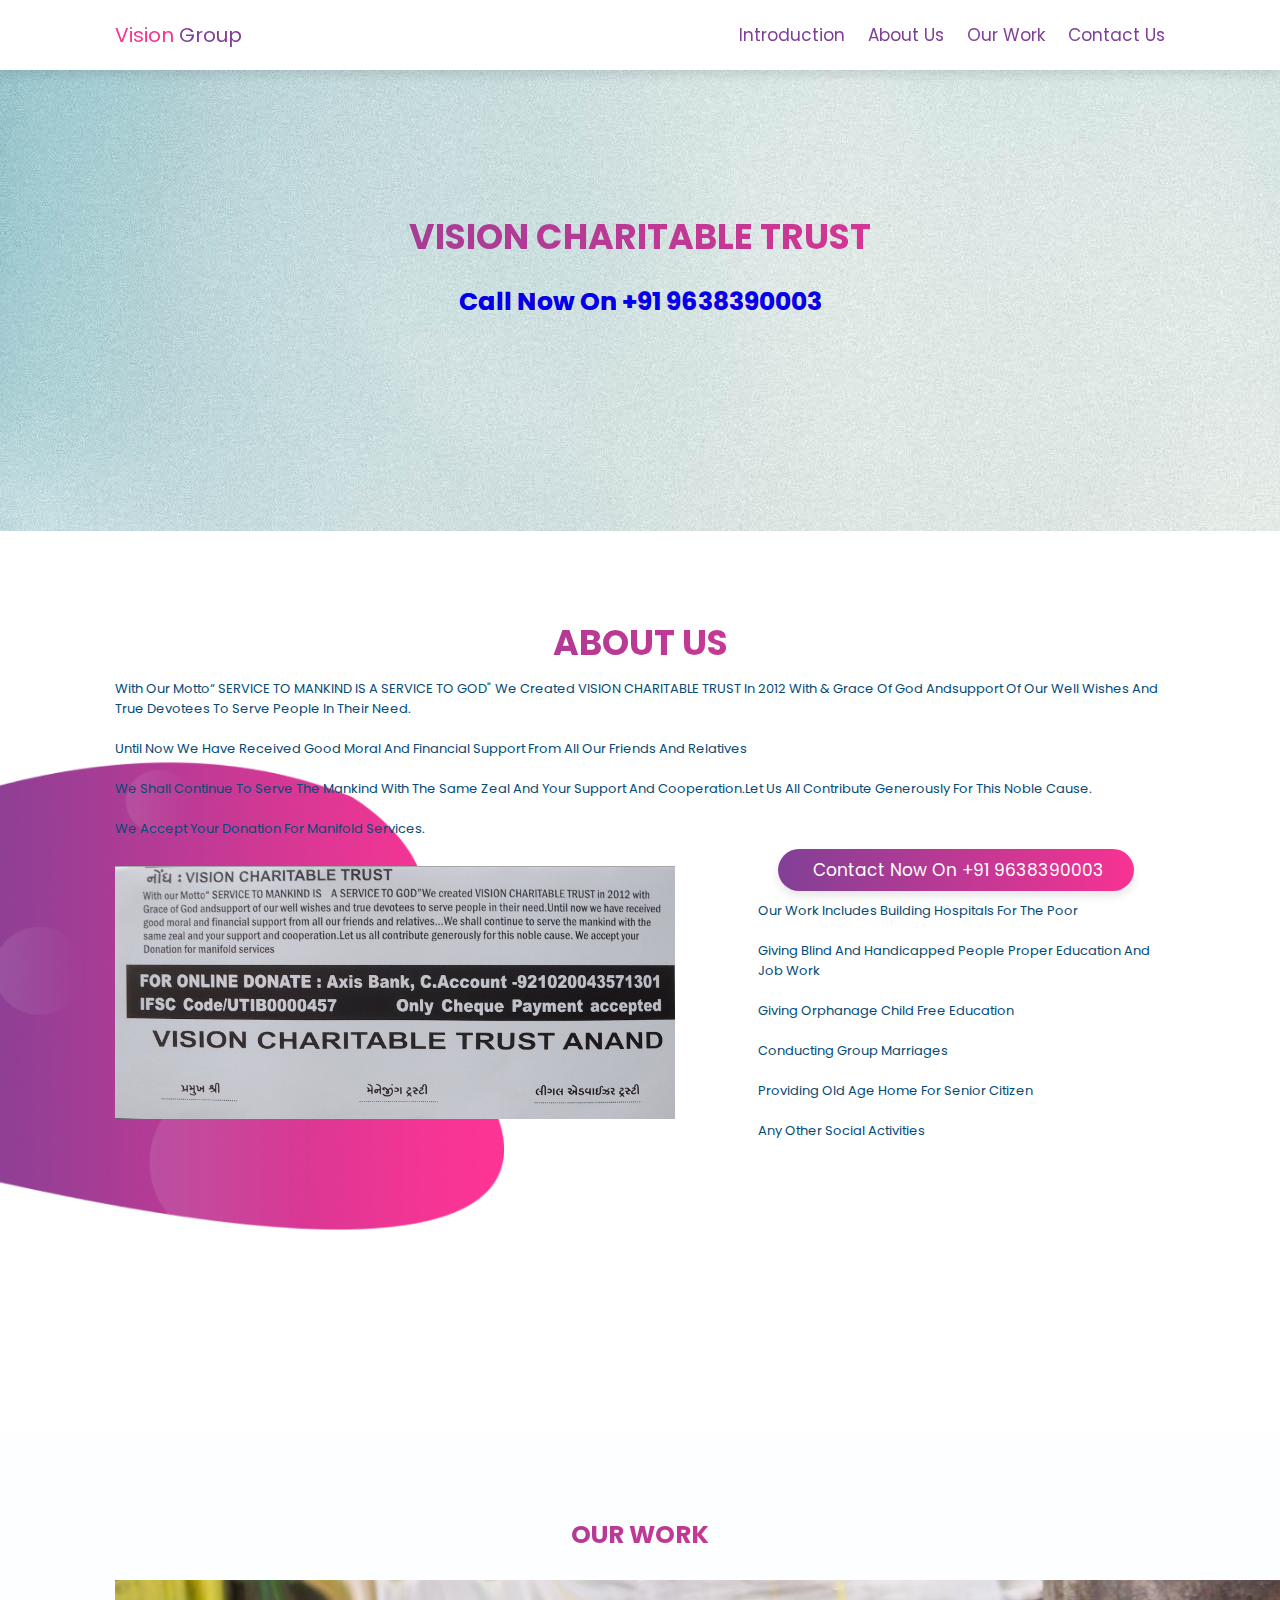
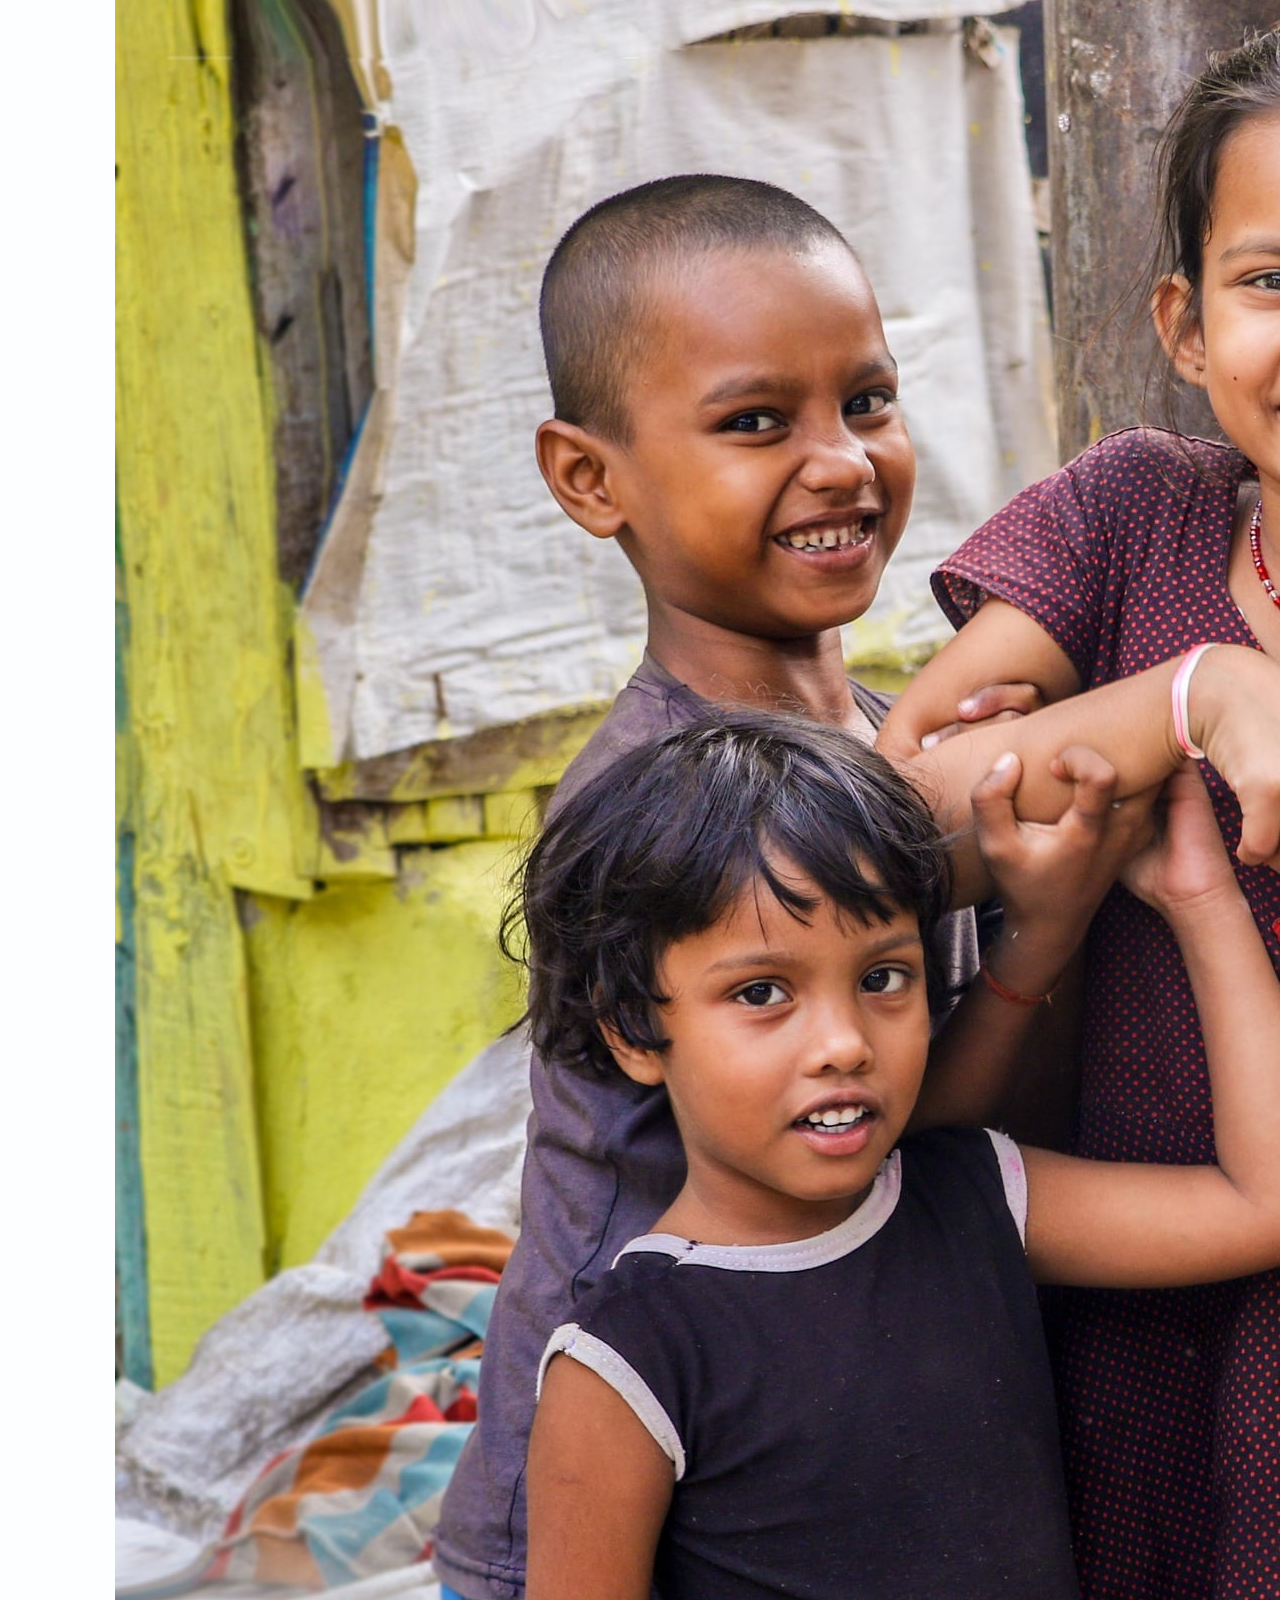
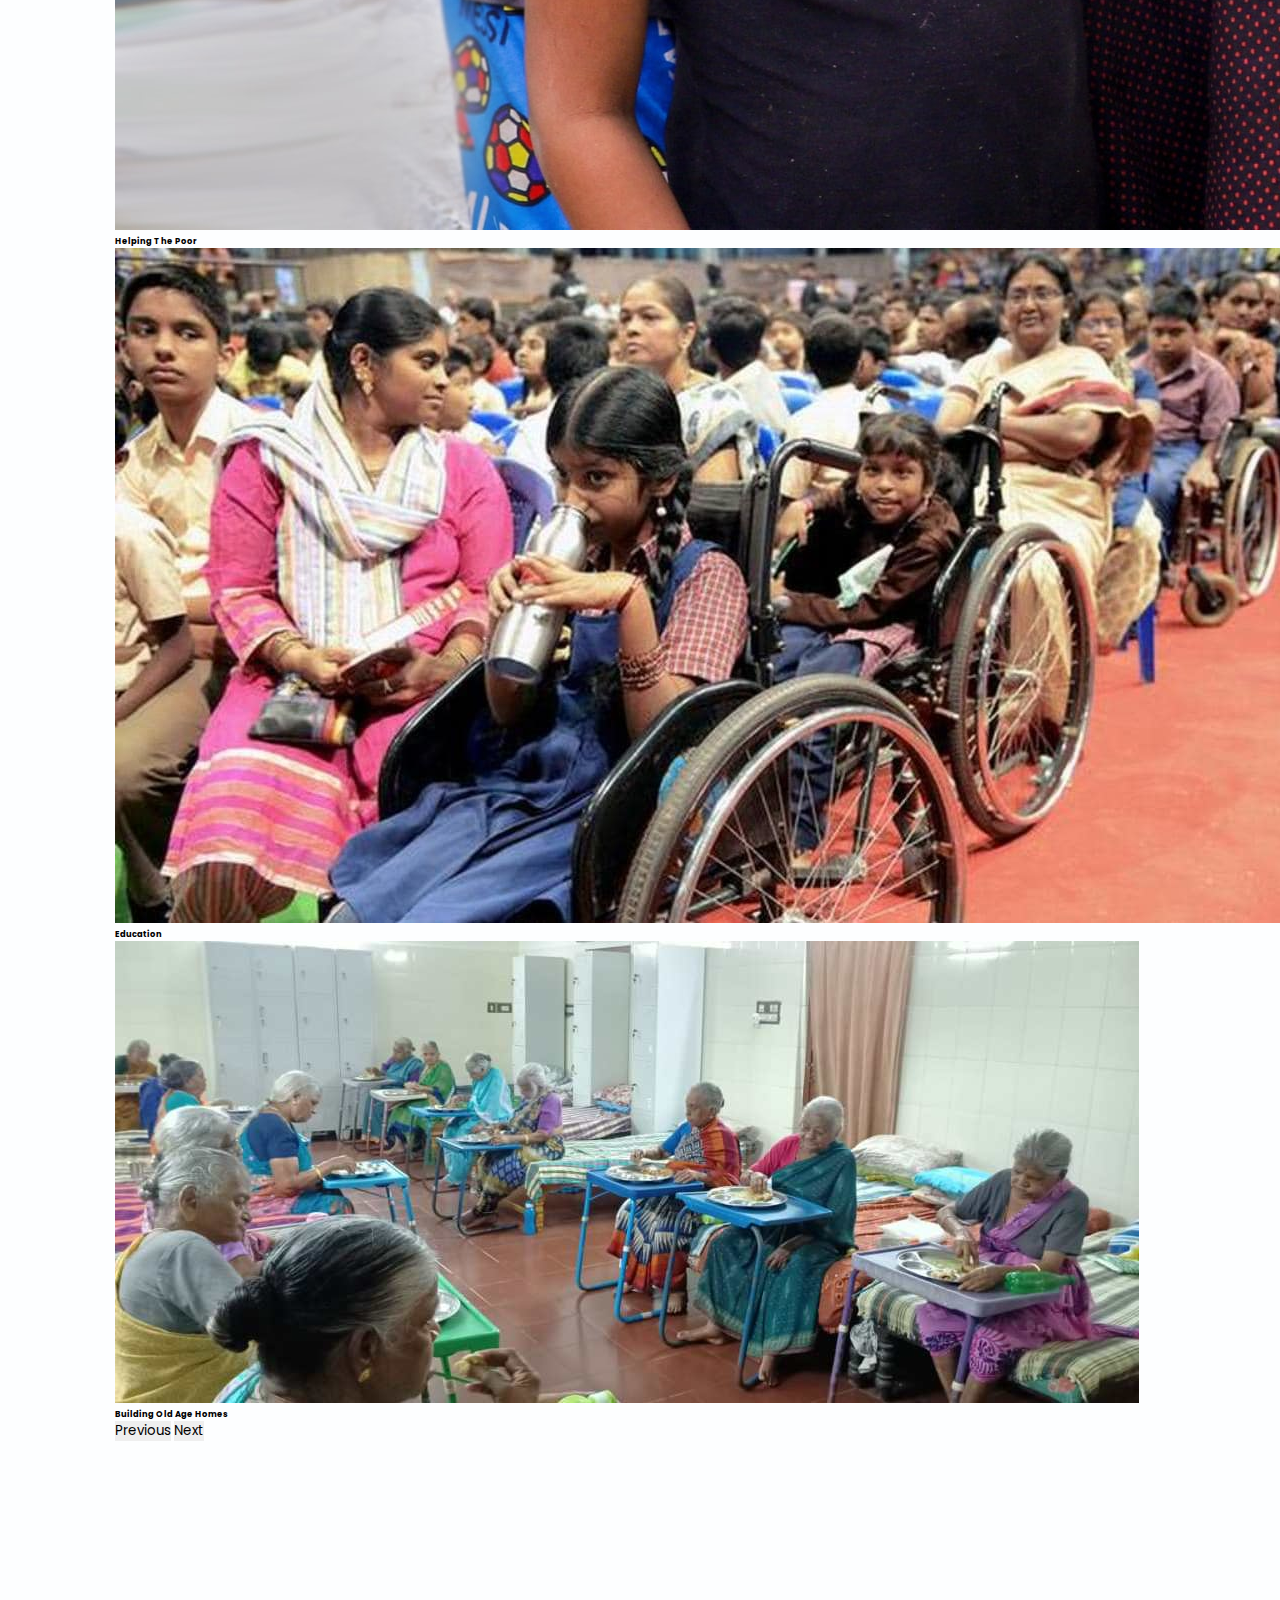
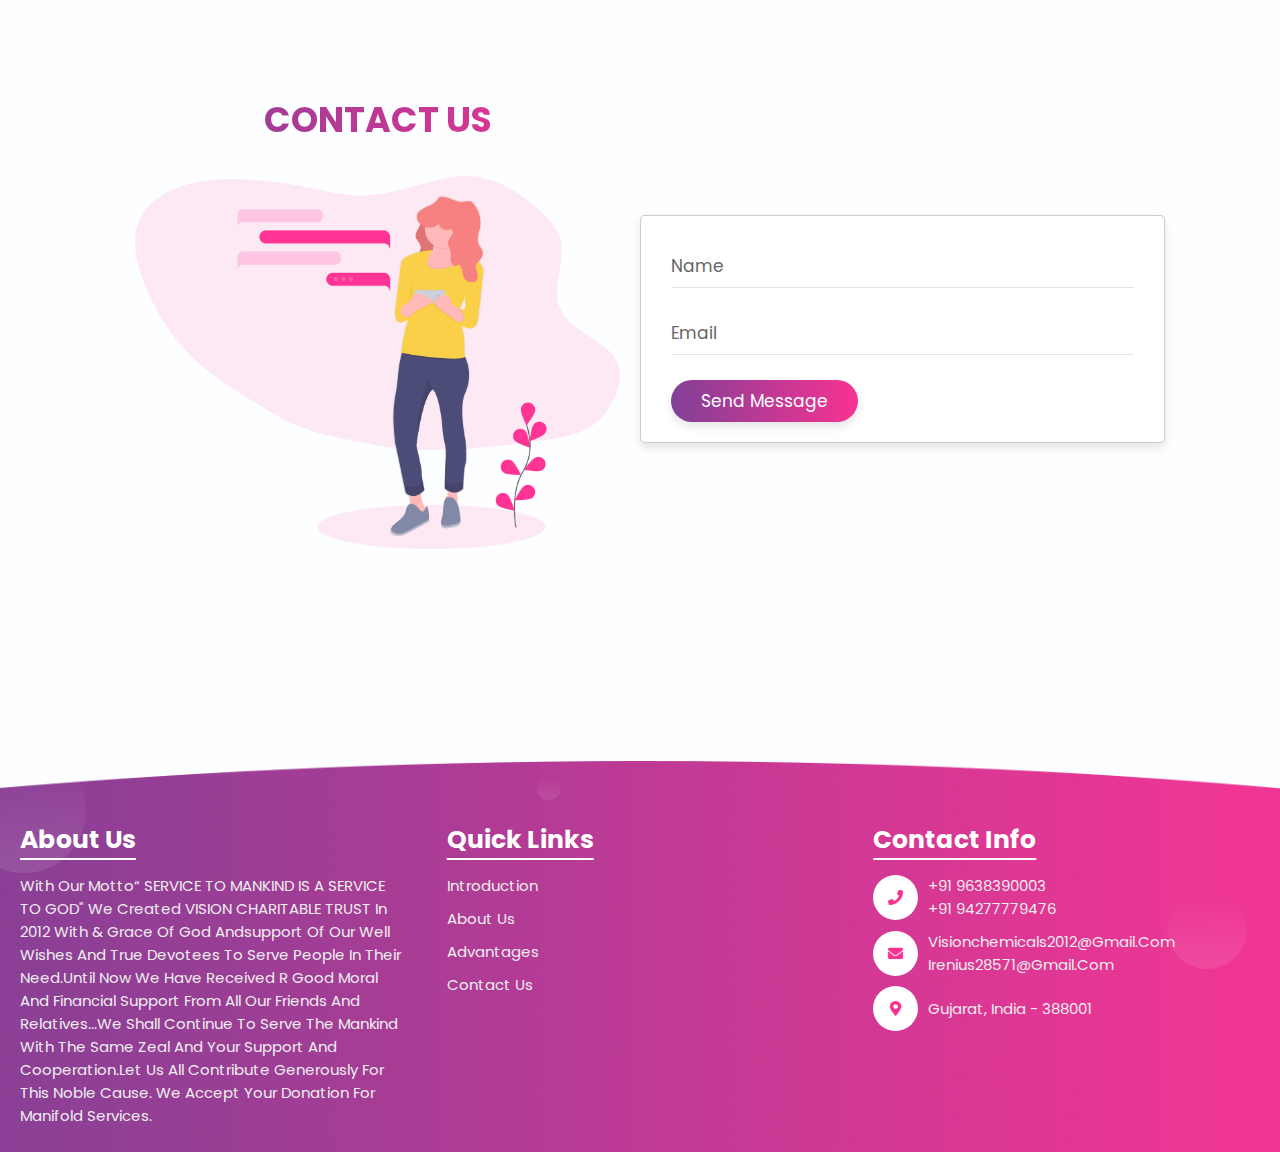
<file: vct.html>
<!DOCTYPE html>
<html lang="en">

<head>
    <meta charset="UTF-8">
    <meta http-equiv="X-UA-Compatible" content="IE=edge">
    <meta name="viewport" content="width=device-width, initial-scale=1.0">
    <title>Vision charitable trust</title>

    <!-- bootstrap link -->
    <link href="https://cdn.jsdelivr.net/npm/bootstrap@5.2.0-beta1/dist/css/bootstrap.min.css" rel="stylesheet"
        integrity="sha384-0evHe/X+R7YkIZDRvuzKMRqM+OrBnVFBL6DOitfPri4tjfHxaWutUpFmBp4vmVor" crossorigin="anonymous">
    <script src="https://cdn.jsdelivr.net/npm/bootstrap@5.2.0-beta1/dist/js/bootstrap.bundle.min.js"
        integrity="sha384-pprn3073KE6tl6bjs2QrFaJGz5/SUsLqktiwsUTF55Jfv3qYSDhgCecCxMW52nD2"
        crossorigin="anonymous"></script>

    <!-- font awesome cdn link -->
    <link rel="stylesheet" href="https://use.fontawesome.com/releases/v5.15.4/css/all.css">
    <!-- custom css file link  -->
    <link rel="stylesheet" href="css/style.css">

</head>

<body>

    <header>

        <a href="index.html" class="logo"><span>Vision </span>Group</a>

        <input type="checkbox" id="menu-bar">
        <label for="menu-bar" class="fas fa-bars"></label>

        <nav class="navbar">
            <!-- about is introduction -->
            <a href="#home2">Introduction</a>

            <a href="#about">About Us</a>

            <a href="#work">Our Work</a>


            <a href="#contact">Contact Us</a>
        </nav>

    </header>


    <!-- <section class="home-vt" id="home">
    <div class="image">
        <img src="images/vt.jpg" alt="">
    </div>

    </section> -->

    <div class="container" id="home2">
        <div class="hero-vct">
            <h1>vision charitable trust</h1>

            <h2><a href="tel:+919638390003">Call now on +91 9638390003</a></h2>
        </div>
    </div>


    <section class="about" id="about">

        <h1 class="heading"> about us </h1>

        <div>
            <p> 
                With our Motto“ SERVICE TO MANKIND IS A SERVICE TO GOD" We created VISION CHARITABLE TRUST in 2012 with &
                Grace of God andsupport of our well wishes and true devotees to serve people in their need. <br><br> Until now we have received good moral and financial support from all our friends and relatives <br><br> We shall continue to serve the mankind with the same zeal and your support and cooperation.Let us all contribute generously for this noble cause. <br> <br>We accept your 
                Donation for manifold services.
            </p>
        </div>

        <div class="column">

            <div class="image">
                <img src="images//vct/vct_aboutus.png" alt="">
            </div>

            <div class="content">
                <div class="buttons">
                    <a href="tel:9638390003" class="btn"> <i class="fab fa-call"></i> Contact now on +91 9638390003 </a>
                    <!-- <a href="#" class="btn"> <i class="fab fa-google-play"></i> google-play </a> -->
                </div>
                <p>
                    Our work includes building hospitals for the poor<br><br>Giving blind and handicapped people proper education and job work<br><br>Giving orphanage child free education<br><br>Conducting group marriages<br><br>Providing old age home for senior citizen<br><br>Any other social activities<br>
                </p>
        
            </div>

            

        </div>

        
    </section>

    <section class="work" id="work">
        <h2>Our work</h2>
        <div id="carouselExampleCaptions" class="carousel slide" data-bs-ride="false">
            <div class="carousel-indicators">
                <button type="button" data-bs-target="#carouselExampleCaptions" data-bs-slide-to="0" class="active"
                    aria-current="true" aria-label="Slide 1"></button>
                <button type="button" data-bs-target="#carouselExampleCaptions" data-bs-slide-to="1"
                    aria-label="Slide 2"></button>
                <button type="button" data-bs-target="#carouselExampleCaptions" data-bs-slide-to="2"
                    aria-label="Slide 3"></button>
            </div>
            <div class="carousel-inner">
                <div class="carousel-item active">
                    <img src="images/vct/our work/five children smiling.jpg" class="img-fluid w-100" alt="...">
                    <div class="carousel-caption d-none d-md-block">
                        <h5>Helping the poor</h5>
                    </div>
                </div>
                <div class="carousel-item">
                    <img src="images/vct/our work/75 of children with disabilities dont attend schools in India UNESCO -.jpg"
                        class="img-fluid w-100" alt="...">
                    <div class="carousel-caption d-none d-md-block">
                        <h5>Education</h5>
                    </div>
                </div>
                <div class="carousel-item">
                    <img src="images/vct/our work/Old Age Homes In India-2022 - Blog  Wishesandblessings  Ngo In Delhi.jpg"
                        class="img-fluid w-100" alt="...">
                    <div class="carousel-caption d-none d-md-block">
                        <h5>Building old age homes</h5>
                    </div>
                </div>

            </div>

        </div>
       
        </div>
        </div>

        <button class="carousel-control-prev" type="button" data-bs-target="#carouselExampleCaptions"
            data-bs-slide="prev">
            <span class="carousel-control-prev-icon" aria-hidden="true"></span>
            <span class="visually-hidden">Previous</span>
        </button>
        <button class="carousel-control-next" type="button" data-bs-target="#carouselExampleCaptions"
            data-bs-slide="next">
            <span class="carousel-control-next-icon" aria-hidden="true"></span>
            <span class="visually-hidden">Next</span>
        </button>
        </div>
    </section>


    <section class="contact" id="contact">

        <div class="image">
            <h1 class="heading"> Contact Us </h1>
            <img src="images/contact-img.png" alt="">
        </div>

        <form action="mailto:visionchemicals2012@gmail.com">
            <div class="inputBox">
                <input type="text" required>
                <label>name</label>
            </div>

            <div class="inputBox">
                <input type="email" required>
                <label>email</label>
            </div>

            <input type="submit" class="btn" value="send message">

        </form>

    </section>

    <!-- footer section starts  -->
    <div class="footer">

        <div class="box-container">

            <div class="box">
                <h3>about us</h3>
                <p>With our Motto“ SERVICE TO MANKIND IS A SERVICE TO GOD" We created VISION CHARITABLE TRUST in 2012 with &
                    Grace of God andsupport of our well wishes and true devotees to serve people in their need.Until now we have received R
                    good moral and financial support from all our friends and relatives...We shall continue to serve the mankind with the
                    same zeal and your support and cooperation.Let us all contribute generously for this noble cause. We accept your 
                    Donation for manifold services.</p>
            </div>

            <div class="box">
                <h3>quick links</h3>
                <a href="#intro">Introduction</a>

                <a href="#about">About Us</a>
    
                <a href="#advantages">Advantages</a>
    
    
    
                <a href="#contact">Contact Us</a>
            </div>

            <div class="box">
                <h3>contact info</h3>
                <div class="info">
                    <i class="fas fa-phone"></i>
                    <p> +91 9638390003 <br> +91 94277779476 </p>
                </div>
                <div class="info">
                    <i class="fas fa-envelope"></i>
                    <p> visionchemicals2012@gmail.com <br> irenius28571@gmail.com </p>
                </div>
                <div class="info">
                    <i class="fas fa-map-marker-alt"></i>
                    <p> Gujarat, india - 388001 </p>
                </div>
            </div>

        </div>
    </div>

</body>

</html>
</file>
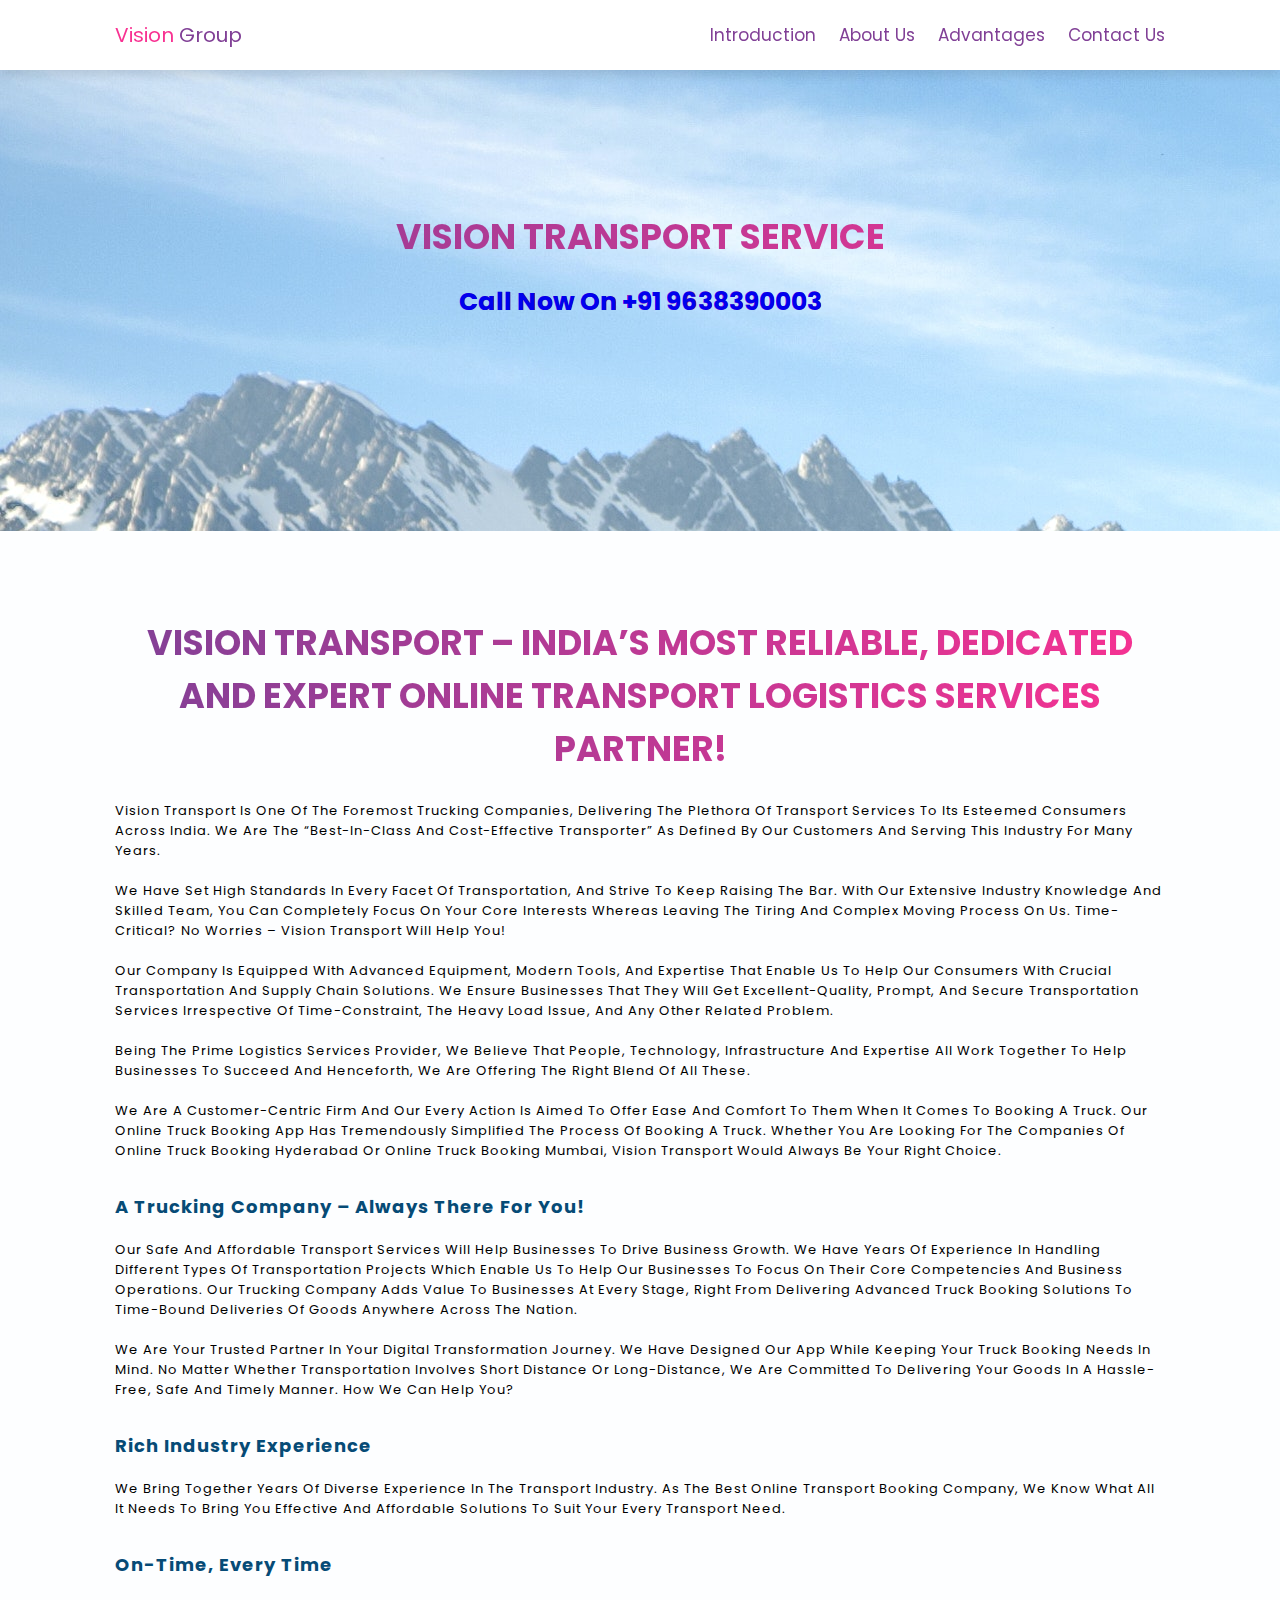
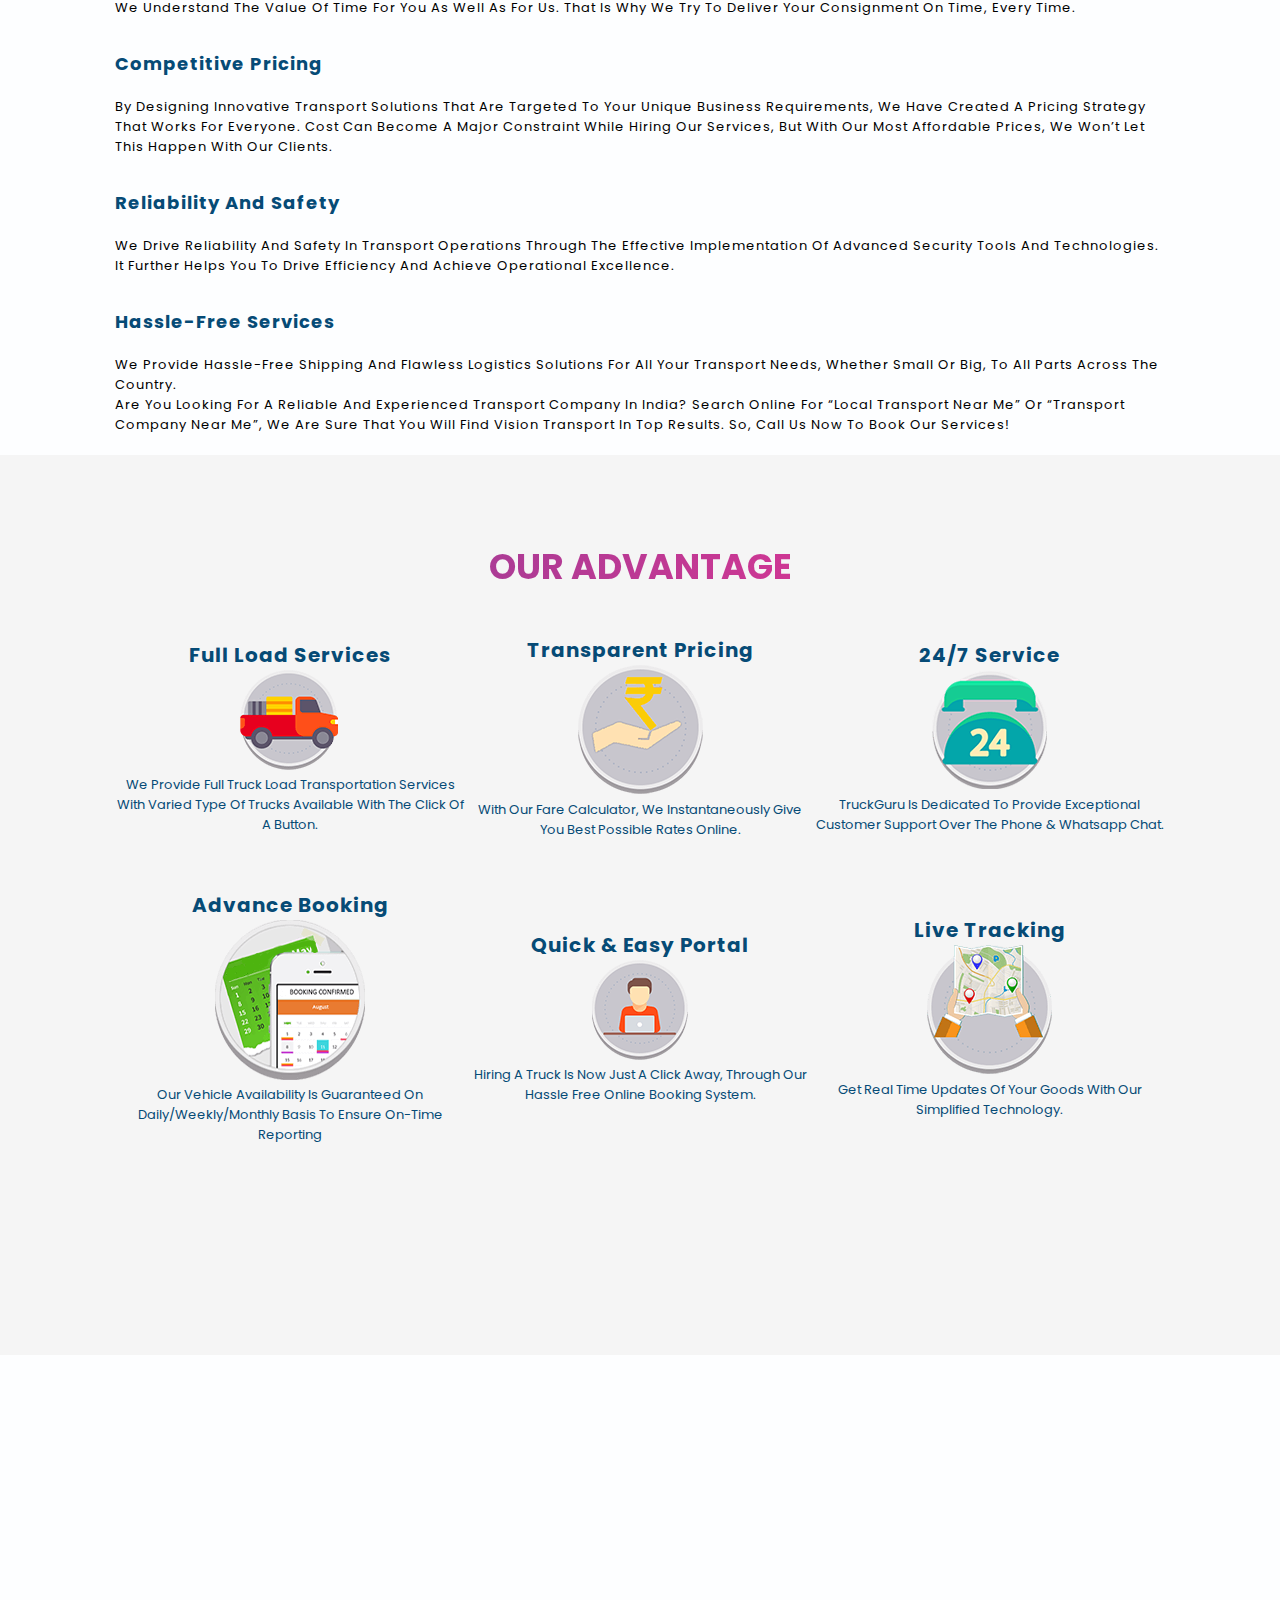
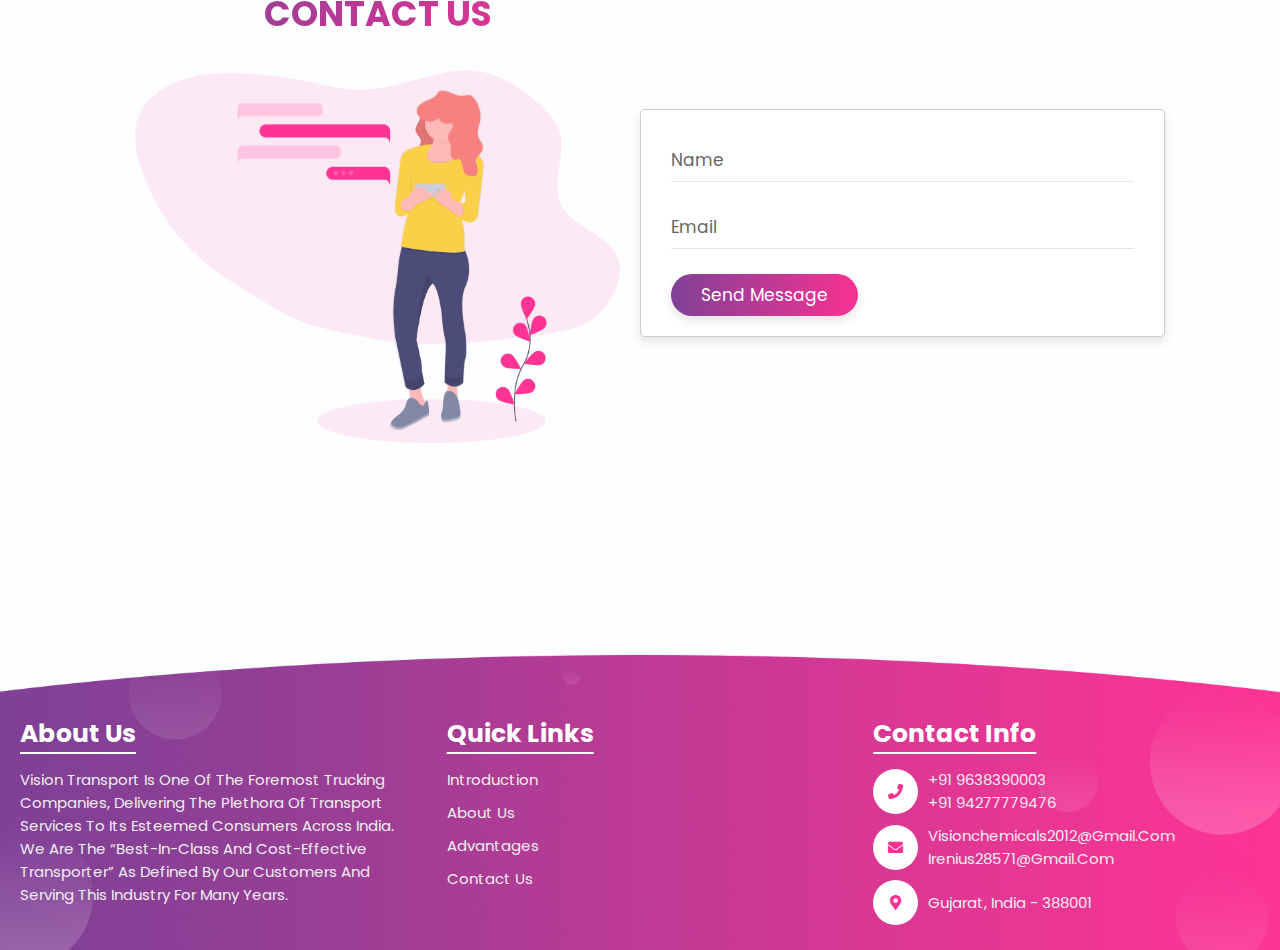
<file: vtp.html>
<!DOCTYPE html>
<html lang="en">

<head>
    <meta charset="UTF-8">
    <meta http-equiv="X-UA-Compatible" content="IE=edge">
    <meta name="viewport" content="width=device-width, initial-scale=1.0">
    <title>Vision chemicals</title>

    <!-- font awesome cdn link -->
    <link rel="stylesheet" href="https://use.fontawesome.com/releases/v5.15.4/css/all.css">

    <!-- custom css file link  -->
    <link rel="stylesheet" href="css/style.css">
</head>

<body>

    <header>

        <a href="index.html" class="logo"><span>Vision </span>Group</a>

        <input type="checkbox" id="menu-bar">
        <label for="menu-bar" class="fas fa-bars"></label>

        <nav class="navbar">
            <!-- about is introduction -->
            <a href="#intro">Introduction</a>

            <a href="#about">About Us</a>

            <a href="#advantages">Advantages</a>



            <a href="#contact">Contact Us</a>
        </nav>

    </header>


    <!-- <section class="home-vt" id="home">
    <div class="image">
        <img src="images/vt.jpg" alt="">
    </div>

    </section> -->

    <div class="intro" id="intro">
        <div class="hero">
            <h1>vision transport service</h1>
            <h2><a href="tel:+919638390003">Call now on +91 9638390003</a></h2>
        </div>
    </div>


    <section class="about_vtp" id="about">

        <h1 class="heading"> Vision transport – India’s most reliable, dedicated and expert online Transport logistics
            services partner! </h1>
        <br>
        <p>
            Vision transport is one of the foremost trucking companies, delivering the plethora of transport services to
            its
            esteemed consumers across India. We are the “best-in-class and cost-effective transporter” as defined by our
            customers and serving this industry for many years. <br><br>

            We have set high standards in every facet of transportation, and strive to keep raising the bar. With our
            extensive industry knowledge and skilled team, you can completely focus on your core interests whereas
            leaving the tiring and complex moving process on us.
            Time-critical? No worries – Vision transport will help you! <br><br>

            Our company is equipped with advanced equipment, modern tools, and expertise that enable us to help our
            consumers with crucial transportation and supply chain solutions. We ensure businesses that they will get
            excellent-quality, prompt, and secure transportation services irrespective of time-constraint, the heavy
            load issue, and any other related problem. <br><br>

            Being the prime logistics services provider, we believe that people, technology, infrastructure and
            expertise all work together to help businesses to succeed and henceforth, we are offering the right blend of
            all these. <br><br>

            We are a customer-centric firm and our every action is aimed to offer ease and comfort to them when it comes
            to booking a truck. Our online truck booking app has tremendously simplified the process of booking a truck.
            Whether you are looking for the companies of online truck booking Hyderabad or online truck booking Mumbai,
            Vision transport would always be your right choice.
        </p>

        <br>
        <br>

        <h2>A trucking company – always there for you!</h2>
        <p>
            <br>
            Our safe and affordable transport services will help businesses to drive business growth. We have years of
            experience in handling different types of transportation projects which enable us to help our businesses to
            focus on their core competencies and business operations. Our trucking company adds value to businesses at
            every stage, right from delivering advanced truck booking solutions to time-bound deliveries of goods
            anywhere across the nation.<br><br>

            We are your trusted partner in your digital transformation journey. We have designed our app while keeping
            your truck booking needs in mind. No matter whether transportation involves short distance or long-distance,
            we are committed to delivering your goods in a hassle-free, safe and timely manner. How we can help you?
        </p>

        <br>
        <br>

        <h2>Rich industry experience</h2>
        <p>
            <br>
            We bring together years of diverse experience in the transport industry. As the best online transport
            booking company, we know what all it needs to bring you effective and affordable solutions to suit your
            every transport need.
        </p>


        <br>
        <br>

        <h2>On-time, every time</h2>
        <p>
            <br>
            We understand the value of time for you as well as for us. That is why we try to deliver your consignment on
            time, every time.
        </p>


        <br>
        <br>

        <h2>Competitive pricing</h2>
        <p>
            <br>
            By designing innovative transport solutions that are targeted to your unique business requirements, we have
            created a pricing strategy that works for everyone. Cost can become a major constraint while hiring our
            services, but with our most affordable prices, we won’t let this happen with our clients.
        </p>


        <br>
        <br>

        <h2>Reliability and safety</h2>
        <p>
            <br>
            We drive reliability and safety in transport operations through the effective implementation of advanced
            security tools and technologies. It further helps you to drive efficiency and achieve operational
            excellence.
        </p>


        <br>
        <br>

        <h2>Hassle-free services</h2>
        <p>
            <br>
            We provide hassle-free shipping and flawless logistics solutions for all your Transport needs, whether small
            or big, to all parts across the country. <br>
            Are you looking for a reliable and experienced transport company in India? Search online for “local
            transport near me” or “transport company near me”, we are sure that you will find Vision transport in top
            results.
            So, call us now to book our services!
        </p>
    </section>

    <section class="advantages" id="advantages">
        <h2 class="heading">Our advantage</h2>
        <br><br>
        <div class="grid-container">
            <div>
                <h2>Full load services</h2>
                <img src="images/manipulator-truck-128.webp" alt="">
                <p>We provide Full Truck load transportation services with varied type of trucks available with the click of a button.</h2>
            </div>
            <div>
                <h2>Transparent Pricing</h2>
                <img src="images/transparent-pricing.webp" alt="">
                <p>With our fare calculator, we instantaneously give you best possible rates online.</h2>
            </div>
            <div>
                <h2>24/7 Service</h2>
                <img src="images/24-service.webp" alt="">
                <p>TruckGuru is dedicated to provide exceptional customer support over the Phone & whatsapp Chat.</h2>
            </div>
            <div>
                <h2>Advance Booking</h2>
                <img src="images/advance-booking.webp" alt="">
                <p>Our vehicle availability is guaranteed on daily/weekly/monthly basis to ensure on-time reporting</h2>
            </div>
            <div>
                <h2>Quick & Easy Portal</h2>
                <img src="images/employee (1).webp" alt="">
                <p>Hiring a truck is now just a click away, through our hassle free online booking system.</h2>
            </div>
            <div>
                <h2>Live Tracking</h2>
                <img src="images/route.webp" alt="">
                <p>Get real time updates of your goods with our simplified technology.</h2>
            </div>
            

        </div>
    </section>




        <section class="contact" id="contact">

            <div class="image">
                <h1 class="heading"> Contact Us </h1>
                <img src="images/contact-img.png" alt="">
            </div>

            <form action="mailto:visionchemicals2012@gmail.com">
                <div class="inputBox">
                    <input type="text" required>
                    <label>name</label>
                </div>

                <div class="inputBox">
                    <input type="email" required>
                    <label>email</label>
                </div>

                <input type="submit" class="btn" value="send message">

            </form>

        </section>

    <!-- footer section starts  -->

    <div class="footer">

        <div class="box-container">

            <div class="box">
                <h3>about us</h3>
                <p>Vision transport is one of the foremost trucking companies, delivering the plethora of transport services to
                    its
                    esteemed consumers across India. We are the “best-in-class and cost-effective transporter” as defined by our
                    customers and serving this industry for many years.</p>
            </div>

            <div class="box">
                <h3>quick links</h3>
                <a href="#intro">Introduction</a>

                <a href="#about">About Us</a>
    
                <a href="#advantages">Advantages</a>
    
    
    
                <a href="#contact">Contact Us</a>
            </div>

            <div class="box">
                <h3>contact info</h3>
                <div class="info">
                    <i class="fas fa-phone"></i>
                    <p> +91 9638390003 <br> +91 94277779476 </p>
                </div>
                <div class="info">
                    <i class="fas fa-envelope"></i>
                    <p> visionchemicals2012@gmail.com <br> irenius28571@gmail.com </p>
                </div>
                <div class="info">
                    <i class="fas fa-map-marker-alt"></i>
                    <p> Gujarat, india - 388001 </p>
                </div>
            </div>

        </div>
    </div>


</body>

</html>
</file>
<file: css/style.css>
@import url('https://fonts.googleapis.com/css2?family=Poppins:wght@100;200;300;400&display=swap');

:root {
    --purple: #814096;
    --pink: #F83292;
    --gradient: linear-gradient(90deg, var(--purple), var(--pink));
}

* {
    font-family: 'Poppins', sans-serif;
    margin: 0;
    padding: 0;
    box-sizing: border-box;
    text-decoration: none;
    outline: none;
    border: none;
    text-transform: capitalize;
}

*::selection {
    background: var(--pink);
    color: #fff;
}

html {
    font-size: 62.5%;
    overflow-x: hidden;
    scroll-behavior: smooth;
}

body {
    background: #FDFEFF;
    margin: 0;
}

section {
    min-height: 100vh;
    padding: 0 9%;
    padding-top: 7.5rem;
    padding-bottom: 2rem;
}

.btn {
    display: inline-block;
    margin-top: 1rem;
    padding: .8rem 3rem;
    border-radius: 5rem;
    background: var(--gradient);
    font-size: 1.7rem;
    color: #fff;
    cursor: pointer;
    box-shadow: 0 .5rem 1rem rgba(0, 0, 0, .1);
    transition: all .3s linear;
}

.btn:hover {
    transform: scale(1.1);
}

.heading {
    text-align: center;
    background: var(--gradient);
    color: transparent;
    -webkit-background-clip: text;
    background-clip: text;
    font-size: 3.5rem;
    text-transform: uppercase;
    padding: 1rem;
}

header {
    position: fixed;
    top: 0;
    left: 0;
    width: 100%;
    background: #fff;
    box-shadow: 0 .5rem 1rem rgba(0, 0, 0, .1);
    padding: 2rem 9%;
    display: flex;
    align-items: center;
    justify-content: space-between;
    z-index: 1000;
}

header .logo {
    font-size: 2rem;
    color: var(--purple);
}

header .logo span {
    color: var(--pink);
}

header .navbar a {
    font-size: 1.7rem;
    margin-left: 2rem;
    color: var(--purple);
}

header .navbar a:hover {
    color: var(--pink);
}

header input {
    display: none;
}

header label {
    font-size: 3rem;
    color: var(--purple);
    cursor: pointer;
    visibility: hidden;
    opacity: 0;
}

.home {
    display: flex;
    align-items: center;
    justify-content: center;
    background: url(../images/home-bg-img.png) no-repeat;
    background-size: cover;
    background-position: center;
}

.home .content {
    animation: float 3s linear infinite;
}

/* vc styles */

.home-vc {
    display: flex;
    align-items: center;
    justify-content: center;
    background-size: cover;
    background-position: center;
}

.home .image img {
    width: 40vw;
    animation: float 3s linear infinite;
}

.home-vc .image img {

    display: flex;
    align-items: center;
    justify-content: center;
    width: 50vw;
    animation: float 3s linear infinite;
}

.container .row .col .img {
    max-width: 100%
}

@keyframes float {

    0%,
    100% {
        transform: translateY(0rem);
    }

    50% {
        transform: translateY(-3.5rem);
    }
}

.home .content h3 {
    font-size: 5.5rem;
    color: #333;
    text-transform: uppercase;
}

.home .content h3 span {
    color: var(--pink);
    text-transform: uppercase;
}

.home .content p {
    font-size: 1.7rem;
    color: #666;
    padding: 1rem 0;
}

.features .box-container {
    display: flex;
    align-items: center;
    justify-content: center;
    flex-wrap: wrap;
}

.features .box-container .box {
    flex: 1 1 30rem;
    background: #fff;
    border-radius: .5rem;
    border: .1rem solid rgba(0, 0, 0, .2);
    box-shadow: 0 .5rem 1rem rgba(0, 0, 0, .1);
    margin: 1.5rem;
    padding: 3rem 2rem;
    border-radius: .5rem;
    text-align: center;
    transition: .2s linear;
}

.features .box-container .box img {
    height: 15rem;
}

.features .box-container .box h3 {
    font-size: 2rem;
    color: #333;
    padding-top: 1rem;
}

.features .box-container .box p {
    font-size: 1.3rem;
    color: #666;
    padding: 1rem 0;
}

.about {
    background: url(../images/about-bg.png) no-repeat;
    background-size: cover;
    background-position: center;
    padding-bottom: 3rem;
}

.about .column {
    display: flex;
    align-items: center;
    justify-content: center;
    flex-wrap: wrap;
}

.about .column .image {
    flex: 6 6 60rem;
    padding-right: 20px;
}

.about .column .image img {
    max-width: 90%;
    height: 10%;
}

.about .column .content {
    flex: 1 1 40rem;
}

.about .column .content h3 {
    font-size: 3rem;
    color: #666;
}

.about .column .content p {
    font-size: 1.5rem;
    color: #666;
    padding: 1rem 0;
}

.about .column .content .buttons a:last-child {
    margin-left: 2rem;
}

.newsletter {
    text-align: center;
    padding: 5rem 1rem;
    background: url(../images/subscribe-bg.png) no-repeat;
    background-size: cover;
    background-position: center;
}

.newsletter h3 {
    color: #fff;
    font-size: 3rem;
    text-transform: uppercase;
}

.newsletter p {
    color: #fff;
    font-size: 1.6rem;
    margin: 2rem auto;
    width: 70rem;
}

.newsletter form {
    display: flex;
    max-width: 70rem;
    border: .2rem solid #fff;
    padding: .5rem;
    border-radius: 5rem;
    margin: 2rem auto;
    height: 5.5rem;
}

.newsletter form input[type="email"] {
    padding: 0 2rem;
    font-size: 1.7rem;
    background: none;
    width: 100%;
    color: #fff;
    text-transform: none;
    background: none;
}

.newsletter form input[type="email"]::placeholder {
    color: #eee;
    text-transform: capitalize;
}

.newsletter form input[type="submit"] {
    background: #fff;
    width: 20rem;
    font-size: 1.7rem;
    border-radius: 5rem;
    cursor: pointer;
}

.newsletter form input[type="submit"]:hover {
    color: var(--pink);
}

.review .box-container {
    display: flex;
    align-items: center;
    justify-content: center;
    flex-wrap: wrap;
}

.review .box-container .box {
    background: #fff;
    margin: 1rem;
    padding: 1rem;
    text-align: center;
    position: relative;
    border: .1rem solid rgba(0, 0, 0, .2);
    box-shadow: 0 .5rem 1rem rgba(0, 0, 0, .1);
    flex: 1 1 30rem;
    border-radius: .5rem;
}

.review .box-container .box .fa-quote-right {
    position: absolute;
    top: 1rem;
    right: 2rem;
    font-size: 8rem;
    color: var(--pink);
    opacity: .3;
}

.review .box-container .box .user img {
    border-radius: 50%;
    object-fit: cover;
    height: 7rem;
    width: 7rem;
    margin-top: 2rem;
}

.review .box-container .box .user h3 {
    color: var(--pink);
    font-size: 2rem;
}

.review .box-container .box .user .stars i {
    color: var(--purple);
    font-size: 1.5rem;
    padding: 1rem 0;
}

.review .box-container .box .comment {
    color: #666;
    font-size: 1.4rem;
    padding: 1rem;
}

.pricing .box-container {
    display: flex;
    align-items: center;
    justify-content: center;
    flex-wrap: wrap;
}

.pricing .box-container .box {
    flex: 1 1 27rem;
    margin: 1rem;
    padding: 1rem;
    background: #fff;
    border: .1rem solid rgba(0, 0, 0, .2);
    box-shadow: 0 .5rem 1rem rgba(0, 0, 0, .1);
    border-radius: .5rem;
    text-align: center;
    padding-bottom: 3rem;
}

.pricing .box-container .box:nth-child(2),
.pricing .box-container .box:hover {
    border: .2rem solid var(--pink);
}

.pricing .box-container .box .title {
    color: var(--purple);
    font-size: 2.5rem;
    padding-top: 1rem;
}

.pricing .box-container .box .price {
    font-size: 4rem;
    color: var(--pink);
    padding: 1rem 0;
}

.pricing .box-container .box .price span {
    font-size: 2rem;
}

.pricing .box-container .box ul {
    padding: 1rem 0;
    list-style: none;
}

.pricing .box-container .box ul li {
    font-size: 1.7rem;
    color: #666;
    padding: .5rem 0;
}

.pricing .box-container .box ul li .fa-check {
    color: lightgreen;
}

.pricing .box-container .box ul li .fa-times {
    color: tomato;
}

.contact {
    display: flex;
    align-items: center;
    justify-content: center;
    flex-wrap: wrap;
    padding-bottom: 4rem;
}

.contact .image {
    flex: 1 1 40rem;
}

.contact .image img {
    width: 100%;
    padding: 2rem;
}

.contact form {
    flex: 1 1 40rem;
    padding: 2rem 3rem;
    border: .1rem solid rgba(0, 0, 0, .2);
    box-shadow: 0 .5rem 1rem rgba(0, 0, 0, .1);
    border-radius: .5rem;
    background: #fff;
}

.contact form .heading {
    text-align: left;
    padding: 0;
    padding-bottom: 2rem;
}

.contact form .inputBox {
    position: relative;
}

.contact form .inputBox input,
.contact form .inputBox textarea {
    width: 100%;
    background: none;
    color: #666;
    margin: 1.5rem 0;
    padding: .5rem 0;
    font-size: 1.7rem;
    border-bottom: .1rem solid rgba(0, 0, 0, .1);
    text-transform: none;
}

.contact form .inputBox textarea {
    resize: none;
    height: 13rem;
}

.contact form .inputBox label {
    position: absolute;
    top: 1.7rem;
    left: 0;
    font-size: 1.7rem;
    color: #666;
    transition: .2s linear;
}

.contact form .inputBox input:focus~label,
.contact form .inputBox input:valid~label,
.contact form .inputBox textarea:focus~label,
.contact form .inputBox textarea:valid~label {
    top: -.5rem;
    font-size: 1.5rem;
    color: var(--pink);
}

.footer {
    padding-top: 3rem;
    background: url(../images/footer-bg.png) no-repeat;
    background-size: cover;
    background-position: center;
}

.footer .box-container {
    display: flex;
    flex-wrap: wrap;
}

.footer .box-container .box {
    flex: 1 1 25rem;
    margin: 2rem;
}

.footer .box-container .box h3 {
    font-size: 2.5rem;
    padding: 1rem 0;
    color: #fff;
    text-decoration: underline;
    text-underline-offset: 1rem;
}

.footer .box-container .box p {
    font-size: 1.5rem;
    padding: .5rem 0;
    color: #eee;
}

.footer .box-container .box a {
    display: block;
    font-size: 1.5rem;
    padding: .5rem 0;
    color: #eee;
}

.footer .box-container .box a:hover {
    text-decoration: underline;
}

.footer .box-container .box .info {
    display: flex;
    align-items: center;
}

.footer .box-container .box .info i {
    margin: .5rem 0;
    margin-right: 1rem;
    border-radius: 50%;
    background: #fff;
    color: var(--pink);
    font-size: 1.5rem;
    height: 4.5rem;
    width: 4.5rem;
    line-height: 4.5rem;
    text-align: center;
}

.footer .credit {
    font-size: 2rem;
    font-weight: normal;
    letter-spacing: .1rem;
    color: #fff;
    border-top: .1rem solid #fff5;
    padding: 2.5rem 1rem;
    text-align: center;
}

click {
    color: #F83292;
}












/* media queries  */

@media (max-width:1200px) {

    html {
        font-size: 55%;
    }

}

@media (max-width:991px) {

    section {
        padding: 0 3%;
        padding-top: 7.5rem;
        padding-bottom: 2rem;
    }

}

@media (max-width:768px) {

    header label {
        visibility: visible;
        opacity: 1;
    }

    header .navbar {
        position: absolute;
        top: 100%;
        left: 0;
        width: 100%;
        background: #fff;
        padding: 1rem 2rem;
        border-top: .1rem solid rgba(0, 0, 0, .2);
        box-shadow: 0 .5rem 1rem rgba(0, 0, 0, .1);
        transform-origin: top;
        transform: scaleY(0);
        opacity: 0;
        transition: .2s linear;
    }

    header .navbar a {
        display: block;
        margin: 2rem 0;
        font-size: 2rem;
    }

    header input:checked~.navbar {
        transform: scaleY(1);
        opacity: 1;
    }

    header input:checked~label::before {
        content: '\f00d';
    }

    .home {
        flex-flow: column-reverse;
    }

    .home .image img {
        width: 100%;
    }

    .home .content h3 {
        font-size: 3.6rem;
    }

    .home .content p {
        font-size: 1.5rem;
    }

    .about {
        background-position: right;
    }

    .newsletter p {
        width: auto;
    }

}

@media (max-width:450px) {

    html {
        font-size: 50%;
    }

    .about .column .content .buttons a {
        width: 100%;
        text-align: center;

    }


    .about .column .content .buttons a:last-child {
        margin: 1rem 0;
    }

}

#sec-2 {
    background-color: aliceblue;
}

.scroll-down {
    height: 50px;
    width: 30px;
    border: 2px solid black;
    position: absolute;
    left: 50%;
    bottom: 20px;
    border-radius: 50px;
    cursor: pointer;
}

.scroll-down::before,
.scroll-down::after {
    content: "";
    position: absolute;
    top: 20%;
    left: 50%;
    height: 10px;
    width: 10px;
    transform: translate(-50%, -100%) rotate(45deg);
    border: 2px solid black;
    border-top: transparent;
    border-left: transparent;
    animation: scroll-down 1s ease-in-out infinite;
}

.scroll-down::before {
    top: 30%;
    animation-delay: 0.3s;
    /* animation: scroll-down 1s ease-in-out infinite; */
}

@keyframes scroll-down {
    0% {
        /* top:20%; */
        opacity: 0;
    }

    30% {
        opacity: 1;
    }

    60% {
        opacity: 1;
    }

    100% {
        top: 90%;
        opacity: 0;
    }
}


/* vtp style */
.hero {

    background-image: url("../images/vt.jpg");
    padding-top: 200px;
    padding-bottom: 200px;
    background-repeat: no-repeat;
    background-blend-mode: lighten;
}

.hero h1 {
    text-align: center;
    background: var(--gradient);
    color: transparent;
    -webkit-background-clip: text;
    background-clip: text;
    font-size: 3.5rem;
    text-transform: uppercase;
    padding: 1rem;
}

.hero h2 {
    text-align: center;
    background: var(--gradient);
    color: transparent;
    -webkit-background-clip: text;
    background-clip: text;
    font-size: 2.5rem;
    text-transform: uppercase;
    padding: 1rem;
}

.about_vtp p {
    font-size: small;
    letter-spacing: 1px;

}

.about_vtp h2 {
    font-size: large;
    color: #064B76;
    letter-spacing: 1px;
}

.advantages .grid-container h2 {
    font-size: 20px;
    color: #064B76;
    letter-spacing: 1px;
}

.advantages p {
    font-size: 13px;
    color: #064B76;

}

.advantages {
    background-color: #F5F5F5;
}

.advantages .grid-container {
    display: grid;
    row-gap: 50px;
    align-items: center;
    justify-content: center;
    text-align: center;
    grid-template-columns: repeat(auto-fit, minmax(300px, 1fr));
}

.pricing  p{
    font-size: 13px;
    color: #064B76;
}
.pricing  p ul li{
    
}


/* vct style code */
.hero-vct {

    background-image: url("../images/vct.jpg");
    padding-top: 200px;
    padding-bottom: 200px;
    background-repeat: no-repeat;
    background-blend-mode: lighten;
}

.hero-vct h1 {
    text-align: center;
    background: var(--gradient);
    color: transparent;
    -webkit-background-clip: text;
    background-clip: text;
    font-size: 3.5rem;
    text-transform: uppercase;
    padding: 1rem;
}

.hero-vct h2 {
    text-align: center;
    background: var(--gradient);
    color: transparent;
    -webkit-background-clip: text;
    background-clip: text;
    font-size: 2.5rem;
    text-transform: uppercase;
    padding: 1rem;
}



.carousel-inner {
    /* make sure your .items will get correct height */
    height: 100%;
}

.work .carousal-item {
    background-size: cover;
    background-position: 50% 50%;
    width: 100%;
    height: 100%;
}

.work .carousal-item img {
    visibility: hidden;
}

.work h2 {
    text-align: center;
    background: var(--gradient);
    color: transparent;
    -webkit-background-clip: text;
    background-clip: text;
    font-size: 2.5rem;
    text-transform: uppercase;
    padding: 1rem;

}

.about p{
        font-size: 13px;
        color: #064B76;
    
}

.about .column .content p{
        font-size: 13px;
        color: #064B76;
    
}
</file>
